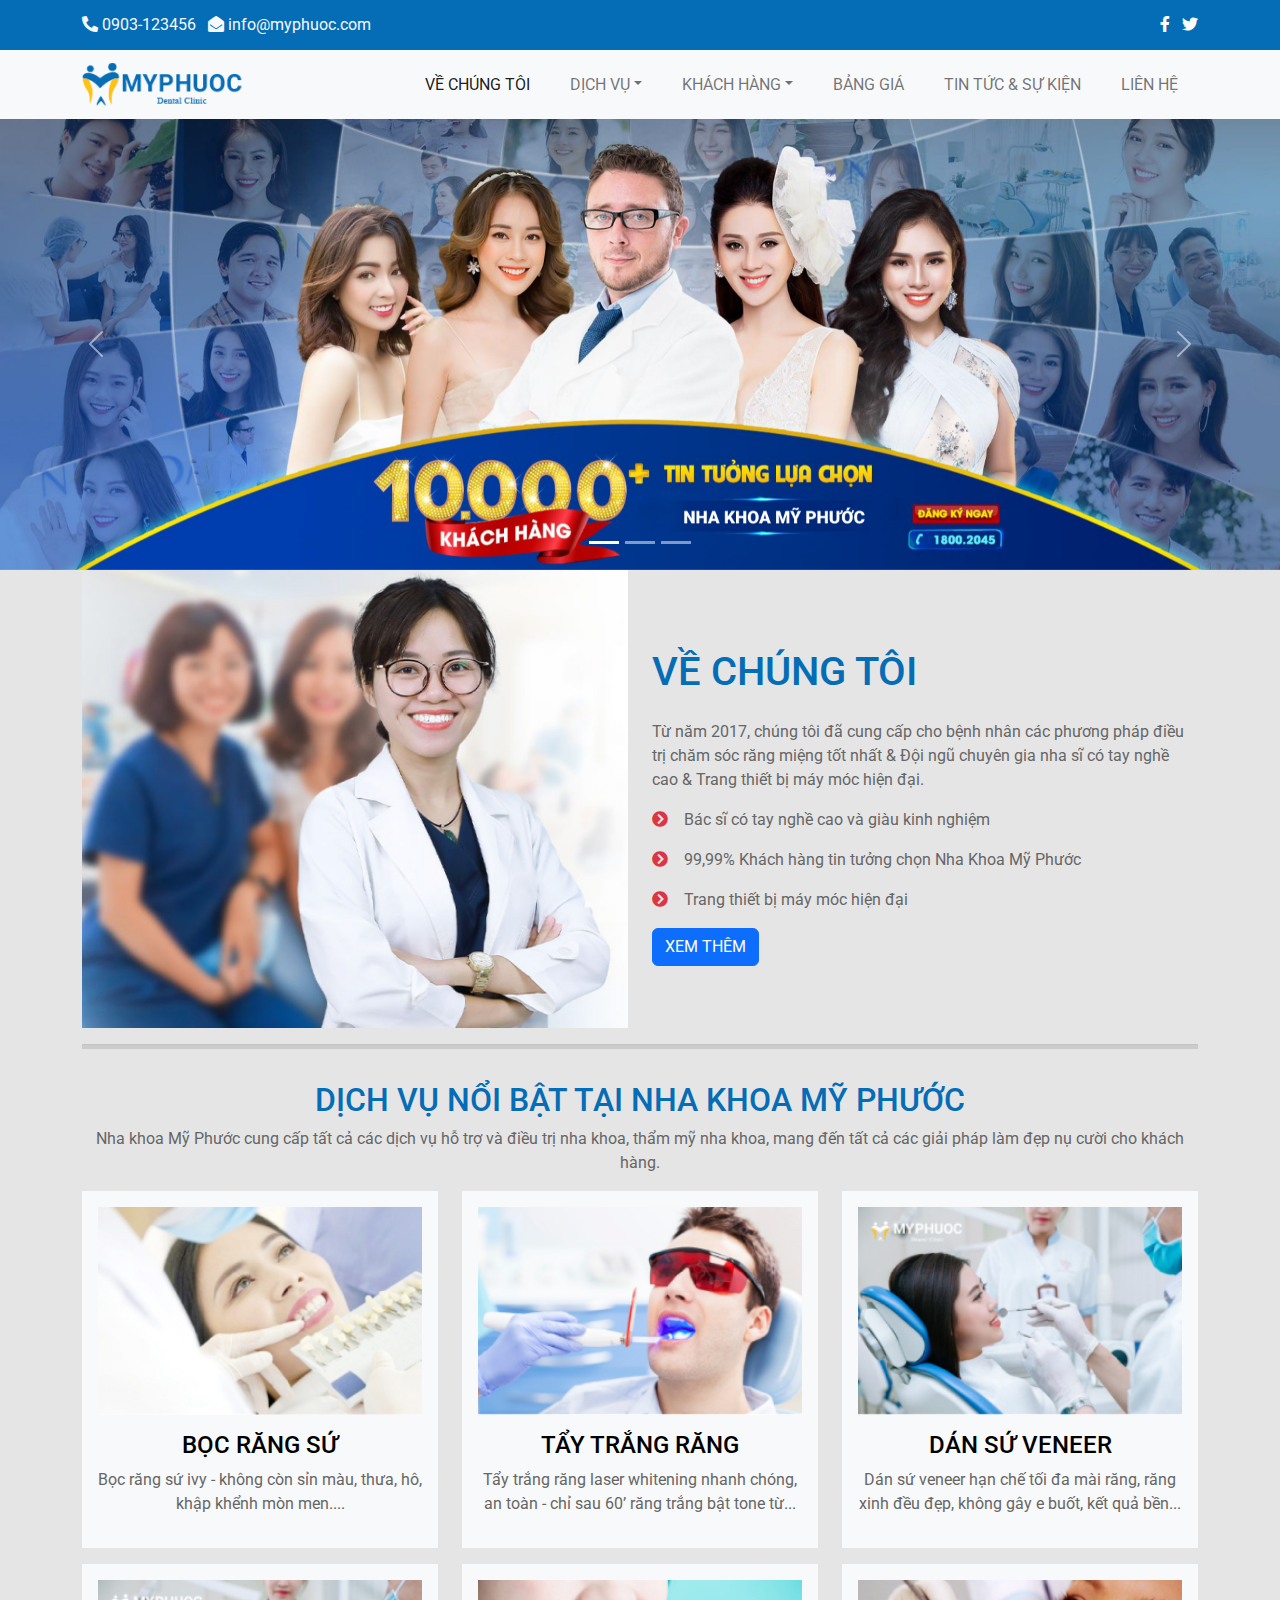
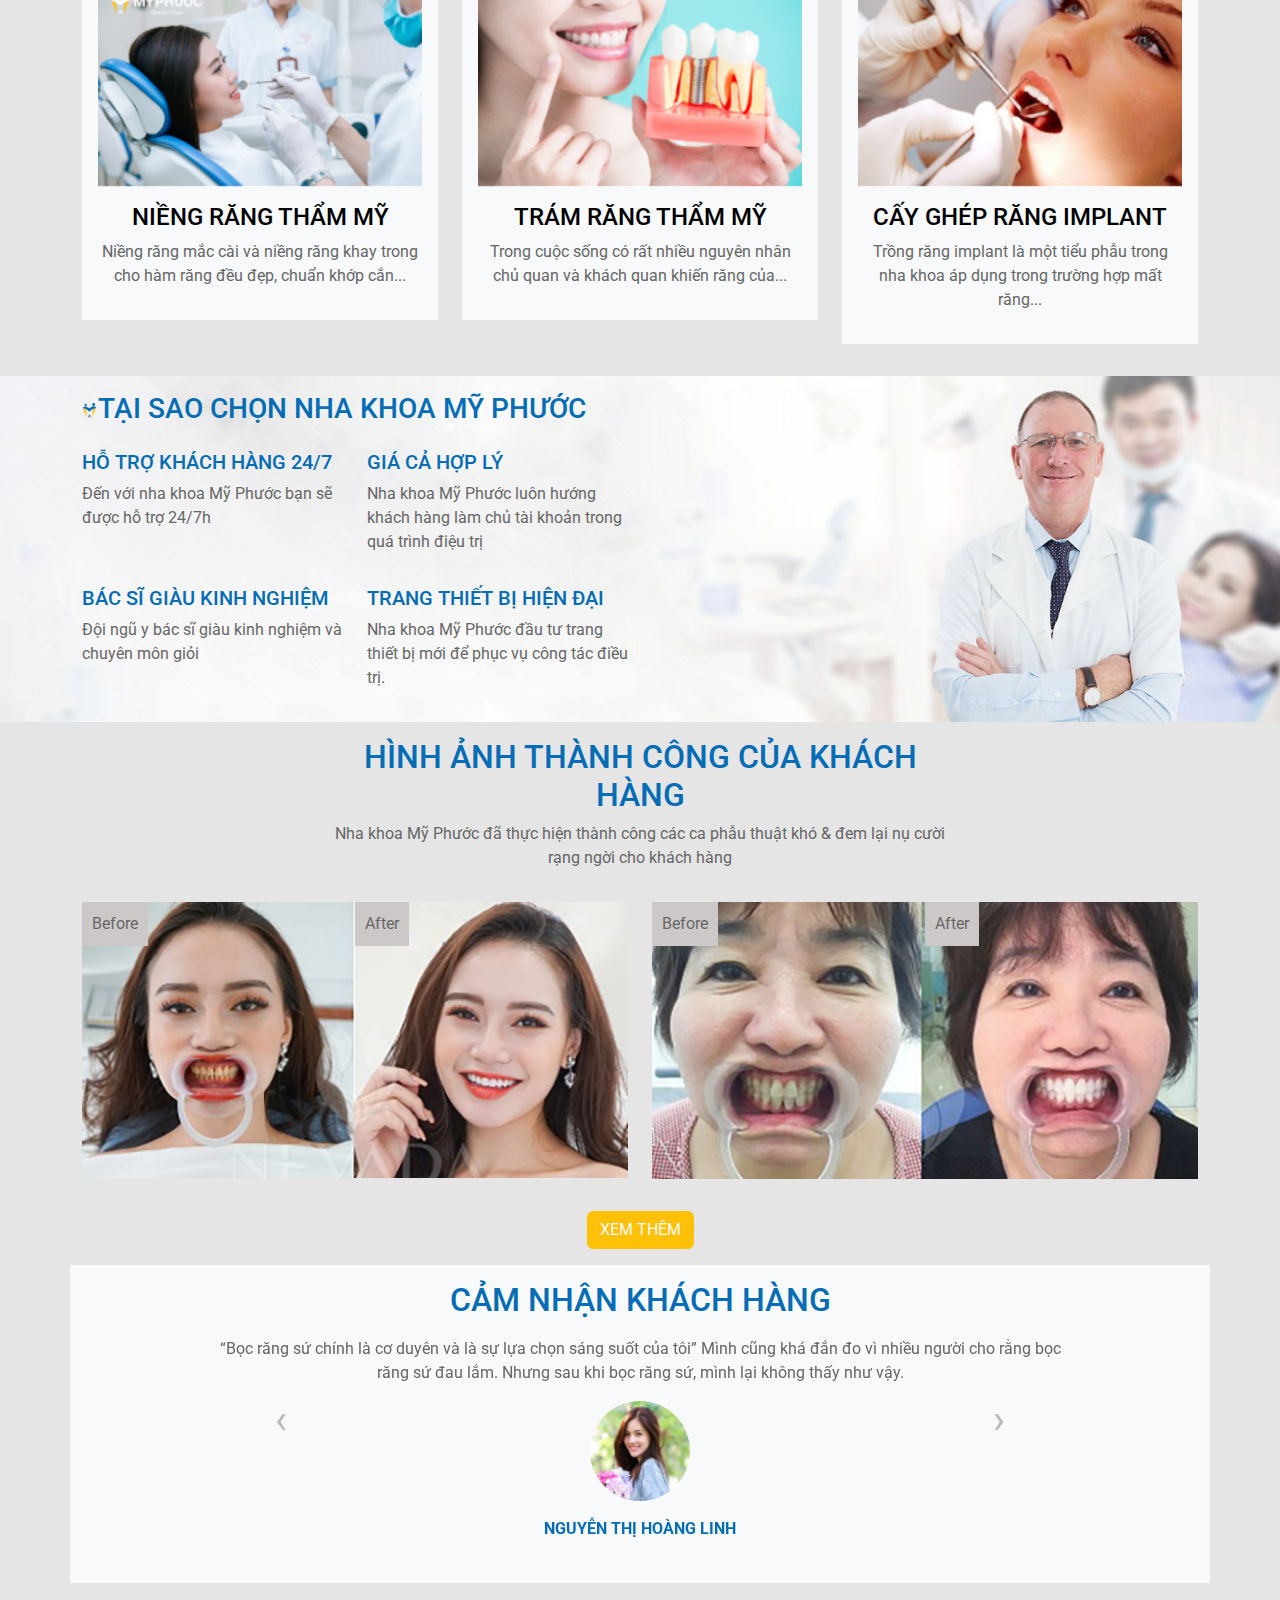
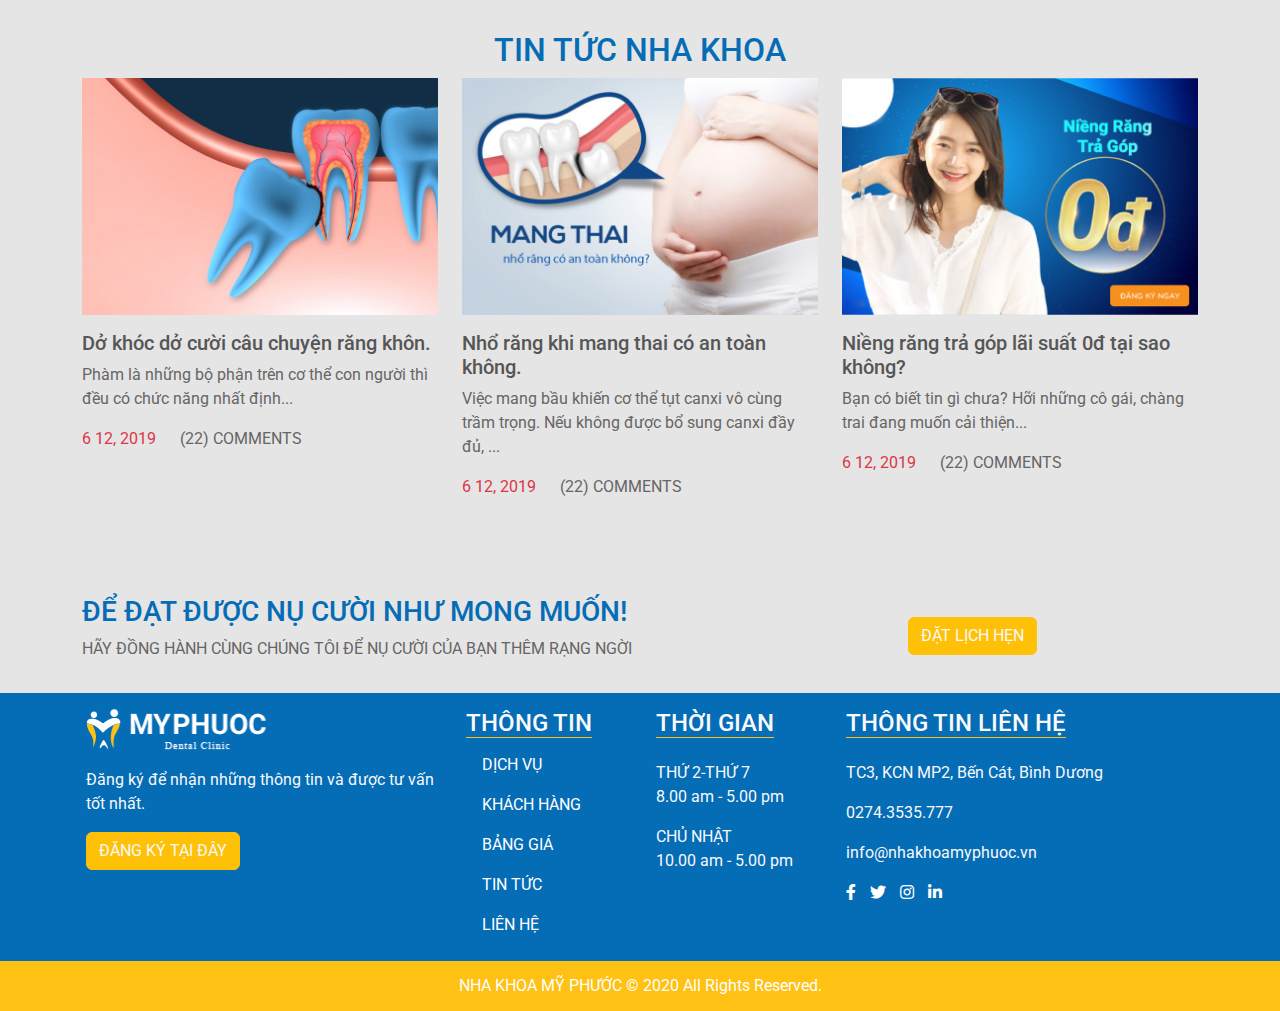
<file: index.html>
<!doctype html>
<html>
<head>
<meta charset="utf-8">
<meta name="viewport" content="width=device-width, initial-scale=1">
<title>NHA KHOA MỸ PHƯỚC</title>
<link rel="stylesheet" href="css/all.min.css">
<link rel="stylesheet" href="css/bootstrap.css">
<link rel="stylesheet" href="css/main.css">
<link rel="icon" href="images/TITLE-ICON.png" type="image/x-icon">
<link rel="stylesheet" href="css/owl.carousel.css">
<link rel="stylesheet" href="css/owl.theme.default.css">
<script src="js/bootstrap.bundle.min.js"></script>
</head>

<body>
<div class="top-bar bg-primary text-light">
  <div class="container d-flex justify-content-between">
    <div class="left"> <i class="fas fa-phone-alt"></i> 0903-123456 <i class="fas fa-envelope-open ms-2"></i> info@myphuoc.com </div>
    <div class="right"> <a href="#"><i class="fab fa-facebook-f"></i></a> <a href="#"><i class="fab fa-twitter ms-2"></i></a> </div>
  </div>
</div>
<!--xong phần top bar-->
<nav class="navbar navbar-expand-lg bg-light">
  <div class="container"> <a class="navbar-brand" href="https://ngangane.github.io/nhakhoa"><img src="images/LOGO 2 MPHUOCHC 1.png" alt=""></a>
    <button class="navbar-toggler" type="button" data-bs-toggle="collapse" data-bs-target="#navbarSupportedContent" aria-controls="navbarSupportedContent" aria-expanded="false" aria-label="Toggle navigation"> <span class="navbar-toggler-icon"></span> </button>
    <div class="collapse navbar-collapse" id="navbarSupportedContent">
      <ul class="navbar-nav ms-auto mb-2 mb-lg-0">
        <li class="nav-item"> <a class="nav-link active" aria-current="page" href="myphuocclinic.html">VỀ CHÚNG TÔI</a> </li>
        <li class="nav-item dropdown"> <a class="nav-link dropdown-toggle" href="dv.html" role="button" data-bs-toggle="dropdown" aria-expanded="false">DỊCH VỤ</a>
          <ul class="dropdown-menu">
            <li><a class="dropdown-item" href="dv2.html">BỌC RĂNG SỨ</a></li>
            <li><a class="dropdown-item" href="dv.html">RĂNG SỨ THẨM MỸ</a></li>
            <li><a class="dropdown-item" href="dv2.html">TRỔNG IMPLANT</a></li>
            <li><a class="dropdown-item" href="dv.html">NIỀNG RĂNG</a></li>
            <li><a class="dropdown-item" href="dv2.html">LẤY CAO RĂNG</a></li>
            <li><a class="dropdown-item" href="dv.html">TRÁM RĂNG THẨM MỸ</a></li>
          </ul>
        </li>
        <li class="nav-item dropdown"> <a class="nav-link dropdown-toggle" href="#" role="button" data-bs-toggle="dropdown" aria-expanded="false">KHÁCH HÀNG</a>
          <ul class="dropdown-menu">
            <li><a class="dropdown-item" href="khachhang.html">HÌNH ẢNH</a></li>
            <li><a class="dropdown-item" href="khachhang.html">CẢM NHẬN</a></li>
          </ul>
        </li>
        <li class="nav-item"> <a class="nav-link" href="#">BẢNG GIÁ</a> </li>
        <li class="nav-item"> <a class="nav-link" href="su-kien.html">TIN TỨC & SỰ KIỆN</a></li>
        <li class="nav-item"> <a class="nav-link" href="lienhe.html">LIÊN HỆ</a> </li>
      </ul>
    </div>
  </div>
</nav>
<main>
  <section id="banner">
    <div id="carouselExampleIndicators" class="carousel slide" data-bs-ride="carousel">
      <div class="carousel-indicators">
        <button type="button" data-bs-target="#carouselExampleIndicators" data-bs-slide-to="0" class="active" aria-current="true" aria-label="Slide 1"></button>
        <button type="button" data-bs-target="#carouselExampleIndicators" data-bs-slide-to="1" aria-label="Slide 2"></button>
        <button type="button" data-bs-target="#carouselExampleIndicators" data-bs-slide-to="2" aria-label="Slide 3"></button>
      </div>
      <div class="carousel-inner">
        <div class="carousel-item active"> <img src="images/slide1.jpg" class="d-block w-100" alt="..."> </div>
        <div class="carousel-item"> <img src="images/slide2.jpg" class="d-block w-100" alt="..."> </div>
        <div class="carousel-item"> <img src="images/slide3.jpg" class="d-block w-100" alt="..."> </div>
      </div>
      <button class="carousel-control-prev" type="button" data-bs-target="#carouselExampleIndicators" data-bs-slide="prev"> <span class="carousel-control-prev-icon" aria-hidden="true"></span> <span class="visually-hidden">Previous</span> </button>
      <button class="carousel-control-next" type="button" data-bs-target="#carouselExampleIndicators" data-bs-slide="next"> <span class="carousel-control-next-icon" aria-hidden="true"></span> <span class="visually-hidden">Next</span> </button>
    </div>
  </section>
  <section id="about">
    <div class="container">
      <div class="row d-flex align-items-center">
        <div class="col-lg-6"> <img src="images/about-pic 1.jpg" alt="" class="img-fluid"> </div>
        <div class="col-lg-6">
          <h1 class="text-primary py-3">VỀ CHÚNG TÔI</h1>
          <p>Từ năm 2017, chúng tôi đã cung cấp cho bệnh nhân các phương pháp điều trị chăm sóc răng miệng tốt nhất & Đội ngũ chuyên gia nha sĩ có tay nghề cao & Trang thiết bị máy móc hiện đại.</p>
          <p><i class="fas fa-chevron-circle-right text-danger me-3"></i>Bác sĩ có tay nghề cao và giàu kinh nghiệm</p>
          <p><i class="fas fa-chevron-circle-right text-danger me-3"></i>99,99% Khách hàng tin tưởng chọn Nha Khoa Mỹ Phước</p>
          <p><i class="fas fa-chevron-circle-right text-danger me-3"></i>Trang thiết bị máy móc hiện đại</p>
          <button type="button" class="btn btn-primary">XEM THÊM</button>
        </div>
      </div>
      <hr style="width: 100%; height: 5px; background-color: gray;">
    </div>
  </section>
  <section id="service">
    <div class="container py-3">
      <h2 class="text-center text-primary">DỊCH VỤ NỔI BẬT TẠI NHA KHOA MỸ PHƯỚC</h2>
      <p class="text-center">Nha khoa Mỹ Phước cung cấp tất cả các dịch vụ hỗ trợ và điều trị nha khoa, thẩm mỹ nha khoa,
        mang đến tất cả các giải pháp làm đẹp nụ cười cho khách hàng.</p>
      <div class="row">
        <div class="col-12 col-sm-6 col-md-6 col-lg-4 mb-3">
          <div class="bg-light p-3 text-center"> <img src="images/dv_img1 1.jpg" alt="" class="img-fluid">
            <h4 class="pt-3"><a href="#">BỌC RĂNG SỨ</a></h4>
            <p>Bọc răng sứ ivy - không còn sỉn màu, thưa, hô, khập khểnh mòn men....</p>
          </div>
        </div>
        <div class="col-12 col-sm-6 col-md-6 col-lg-4 mb-3">
          <div class="bg-light p-3 text-center"> <img src="images/dv_img2 1.jpg" alt="" class="img-fluid">
            <h4 class="pt-3"><a href="#">TẨY TRẮNG RĂNG</a></h4>
            <p>Tẩy trắng răng laser whitening nhanh chóng, an toàn - chỉ sau 60’ răng trắng bật tone từ...</p>
          </div>
        </div>
        <div class="col-12 col-sm-6 col-md-6 col-lg-4 mb-3">
          <div class="bg-light p-3 text-center"> <img src="images/dv_img4 1.jpg" alt="" class="img-fluid">
            <h4 class="pt-3"><a href="#">DÁN SỨ VENEER</a></h4>
            <p>Dán sứ veneer hạn chế tối đa mài răng, răng xinh đều đẹp, không gây e buốt, kết quả bền...</p>
          </div>
        </div>
        <div class="col-12 col-sm-6 col-md-6 col-lg-4 mb-3">
          <div class="bg-light p-3 text-center"> <img src="images/dv_img4 1.jpg" alt="" class="img-fluid">
            <h4 class="pt-3"><a href="#">NIỀNG RĂNG THẨM MỸ</a></h4>
            <p>Niềng răng mắc cài và niềng răng khay trong cho hàm răng đều đẹp, chuẩn khớp cắn...</p>
          </div>
        </div>
        <div class="col-12 col-sm-6 col-md-6 col-lg-4 mb-3">
          <div class="bg-light p-3 text-center"> <img src="images/dv_img5 1.jpg" alt="" class="img-fluid">
            <h4 class="pt-3"><a href="#">TRÁM RĂNG THẨM MỸ</a></h4>
            <p>Trong cuộc sống có rất nhiều nguyên nhân chủ quan và khách quan khiến răng của...</p>
          </div>
        </div>
        <div class="col-12 col-sm-6 col-md-6 col-lg-4 mb-3">
          <div class="bg-light p-3 text-center"> <img src="images/dv_img6 1.jpg" alt="" class="img-fluid">
            <h4 class="pt-3"><a href="#">CẤY GHÉP RĂNG IMPLANT</a></h4>
            <p>Trồng răng implant là một tiểu phẫu trong nha khoa áp dụng trong trường hợp mất răng...</p>
          </div>
        </div>
      </div>
    </div>
  </section>
  <section id="why">
    <div class="container">
      <div class="row py-3">
        <div class="col-lg-6">
          <h3 class="text-primary"><img src="images/icon_logo 1.png" alt="">TẠI SAO CHỌN NHA KHOA MỸ PHƯỚC</h3>
          <div class="row pt-3">
            <div class="col-6">
              <h5 class="text-primary">HỖ TRỢ KHÁCH HÀNG 24/7</h5>
              <p>Đến với nha khoa Mỹ Phước bạn sẽ được hỗ trợ 24/7h</p>
            </div>
            <div class="col-6">
              <h5 class="text-primary">GIÁ CẢ HỢP LÝ</h5>
              <p>Nha khoa Mỹ Phước luôn hướng khách hàng làm chủ tài khoản trong quá trình điệu trị</p>
            </div>
          </div>
          <div class="row pt-3">
            <div class="col-6">
              <h5 class="text-primary">BÁC SĨ GIÀU KINH NGHIỆM</h5>
              <p>Đội ngũ y bác sĩ giàu kinh nghiệm và chuyên môn giỏi</p>
            </div>
            <div class="col-6">
              <h5 class="text-primary">TRANG THIẾT BỊ HIỆN ĐẠI</h5>
              <p>Nha khoa Mỹ Phước đầu tư trang thiết bị mới để phục vụ công tác điều trị.</p>
            </div>
          </div>
        </div>
      </div>
    </div>
  </section>
  <section id="client">
    <div class="container">
      <div class="row py-3 d-flex justify-content-center">
        <div class="col-lg-7 col-md-10">
          <h2 class="text-center text-primary">HÌNH ẢNH THÀNH CÔNG CỦA KHÁCH HÀNG</h2>
          <p class="text-center">Nha khoa Mỹ Phước đã thực hiện thành công các ca phẫu thuật khó
            & đem lại nụ cười rạng ngời cho khách hàng</p>
        </div>
      </div>
      <div class="row">
        <div class="col-lg-6 mb-3">
          <div class="hinh"> <img src="images/gallery-img-1 1.jpg" alt="" class="img-fluid">
            <div class="before">Before</div>
            <div class="after">After</div>
          </div>
        </div>
        <div class="col-lg-6 mb-3">
          <div class="hinh"> <img src="images/gallery-img-2 1.jpg" alt="" class="img-fluid">
            <div class="before">Before</div>
            <div class="after">After</div>
          </div>
        </div>
      </div>
      <p class="text-center pt-3">
        <button type="button" class="btn btn-warning text-light">XEM THÊM</button>
      </p>
    </div>
  </section>
  <section id="cam-nhan">
    <div class="container bg-light">
      <div class="row py-3 d-flex justify-content-center">
        <div class="col-lg-10">
          <h2 class="text-center text-primary">CẢM NHẬN KHÁCH HÀNG</h2>
          <div class="owl-carousel owl-theme" id="cn">
            <div class="item">
              <div class="noidung">
                <p>“Bọc răng sứ chính là cơ duyên và là sự lựa chọn sáng suốt của tôi” Mình cũng khá đắn đo vì nhiều người cho rằng bọc răng sứ đau lắm. Nhưng sau khi bọc răng sứ, mình lại không thấy như vậy.</p>
                <img src="images/kh1.jpg" alt="" class="rounded-circle">
                <p class="text-primary pt-3"><b>NGUYỄN THỊ HOÀNG LINH</b></p>
              </div>
            </div>
            <div class="item">
              <div class="noidung">
                <p>“Bọc răng sứ chính là cơ duyên và là sự lựa chọn sáng suốt của tôi” Mình cũng khá đắn đo vì nhiều người cho rằng bọc răng sứ đau lắm. Nhưng sau khi bọc răng sứ, mình lại không thấy như vậy.</p>
                <img src="images/kh2.png" alt="" class="rounded-circle">
                <p class="text-primary pt-3"><b>PHẠM LÝ HỒNG HOA</b></p>
              </div>
            </div>
            <div class="item">
              <div class="noidung">
                <p>“Bọc răng sứ chính là cơ duyên và là sự lựa chọn sáng suốt của tôi” Mình cũng khá đắn đo vì nhiều người cho rằng bọc răng sứ đau lắm. Nhưng sau khi bọc răng sứ, mình lại không thấy như vậy.</p>
                <img src="images/kh3.jpg" alt="" class="rounded-circle">
                <p class="text-primary pt-3"><b>ĐINH ANH ĐỨC</b></p>
              </div>
            </div>
          </div>
        </div>
      </div>
    </div>
  </section>
  <section id="tintuc">
    <div class="container py-5">
      <h2 class="text-center text-primary">TIN TỨC NHA KHOA</h2>
      <div class="row">
        <div class="col-lg-4 mb-3"> <img src="images/post-img-small-1 1.jpg" alt="" class="img-fluid">
          <h5 class="pt-3"><a href="#">Dở khóc dở cười câu chuyện răng khôn.</a></h5>
          <p>Phàm là những bộ phận trên cơ thể con người thì đều có chức năng nhất định...</p>
          <p><span class="text-danger me-4">6 12, 2019</span><span>(22) COMMENTS</span></p>
        </div>
        <div class="col-lg-4 mb-3"> <img src="images/post-img-small-2 1.jpg" alt="" class="img-fluid">
          <h5 class="pt-3"><a href="#">Nhổ răng khi mang thai có an toàn không.</a></h5>
          <p>Việc mang bầu khiến cơ thể tụt canxi vô cùng trầm trọng. Nếu không được bổ sung canxi đầy đủ, ...</p>
          <p><span class="text-danger me-4">6 12, 2019</span><span>(22) COMMENTS</span></p>
        </div>
        <div class="col-lg-4 mb-3"> <img src="images/post-img-small-3 1.jpg" alt="" class="img-fluid">
          <h5 class="pt-3"><a href="#">Niềng răng trả góp lãi suất 0đ tại sao không?</a></h5>
          <p>Bạn có biết tin gì chưa? Hỡi những cô gái, chàng trai đang muốn cải thiện...</p>
          <p><span class="text-danger me-4">6 12, 2019</span><span>(22) COMMENTS</span></p>
        </div>
      </div>
    </div>
  </section>
  <section id="dat-lich">
    <div class="container py-3">
      <div class="row d-flex align-items-center">
        <div class="col-lg-7">
          <h3 class="text-primary">ĐỂ ĐẠT ĐƯỢC NỤ CƯỜI NHƯ MONG MUỐN!</h3>
          <p>HÃY ĐỒNG HÀNH CÙNG CHÚNG TÔI ĐỂ NỤ CƯỜI CỦA BẠN THÊM RẠNG NGỜI</p>
        </div>
        <div class="col-lg-5 d-flex justify-content-center">
          <button type="button" class="btn btn-warning text-light">ĐẶT LỊCH HẸN</button>
        </div>
      </div>
    </div>
  </section>
</main>
<footer class="bg-primary text-light">
  <div class="container">
    <div class="row">
      <div class="col-12 col-sm-6 col-md-6 col-lg-4 p-3"> <a href="#"><img src="images/logo_footer.png" alt=""></a>
        <p class="pt-3">Đăng ký để nhận những thông tin và được tư vấn tốt nhất.</p>
        <button type="button" class="btn btn-warning text-light">ĐĂNG KÝ TẠI ĐÂY</button>
      </div>
      <div class="col-12 col-sm-6 col-md-6 col-lg-2 p-3">
        <h4> <span class="border-bottom border-warning"> THÔNG TIN</span></h4>
        <ul class="nav flex-column">
          <li class="nav-item"><a href="#" class="nav-link">DỊCH VỤ</a></li>
          <li class="nav-item"><a href="#" class="nav-link"> KHÁCH HÀNG </a></li>
          <li class="nav-item"><a href="#" class="nav-link">BẢNG GIÁ</a></li>
          <li class="nav-item"><a href="#" class="nav-link">TIN TỨC</a></li>
          <li class="nav-item"><a href="#" class="nav-link">LIÊN HỆ</a></li>
        </ul>
      </div>
      <div class="col-12 col-sm-6 col-md-6 col-lg-2 p-3">
        <h4> <span class="border-bottom border-warning"> THỜI GIAN</span></h4>
        <p class="pt-3"> THỨ 2-THỨ 7 <br>
          8.00 am - 5.00 pm</p>
        <p>CHỦ NHẬT <br>
          10.00 am - 5.00 pm</p>
      </div>
      <div class="col-12 col-sm-6 col-md-6 col-lg-4 p-3">
        <h4> <span class="border-bottom border-warning"> THÔNG TIN LIÊN HỆ</span></h4>
        <p class="pt-3">TC3, KCN MP2, Bến Cát, Bình Dương</p>
        <p>0274.3535.777</p>
        <p>info@nhakhoamyphuoc.vn</p>
        <p class="icon"> <a href="#"><i class="fab fa-facebook-f"></i></a> <a href="#"><i class="fab fa-twitter"></i></a> <a href="#"><i class="fab fa-instagram"></i></a> <a href="#"><i class="fab fa-linkedin-in"></i></a> </p>
      </div>
    </div>
  </div>
  <div class="bottom-bar">
    <p>NHA KHOA MỸ PHƯỚC © 2020 All Rights Reserved.</p>
  </div>
</footer>
<script src="js/jquery-3.6.0.min.js"></script> 
<script src="js/owl.carousel.js"></script> 
<script src="js/control.js"></script>
</body>
</html>
</file>
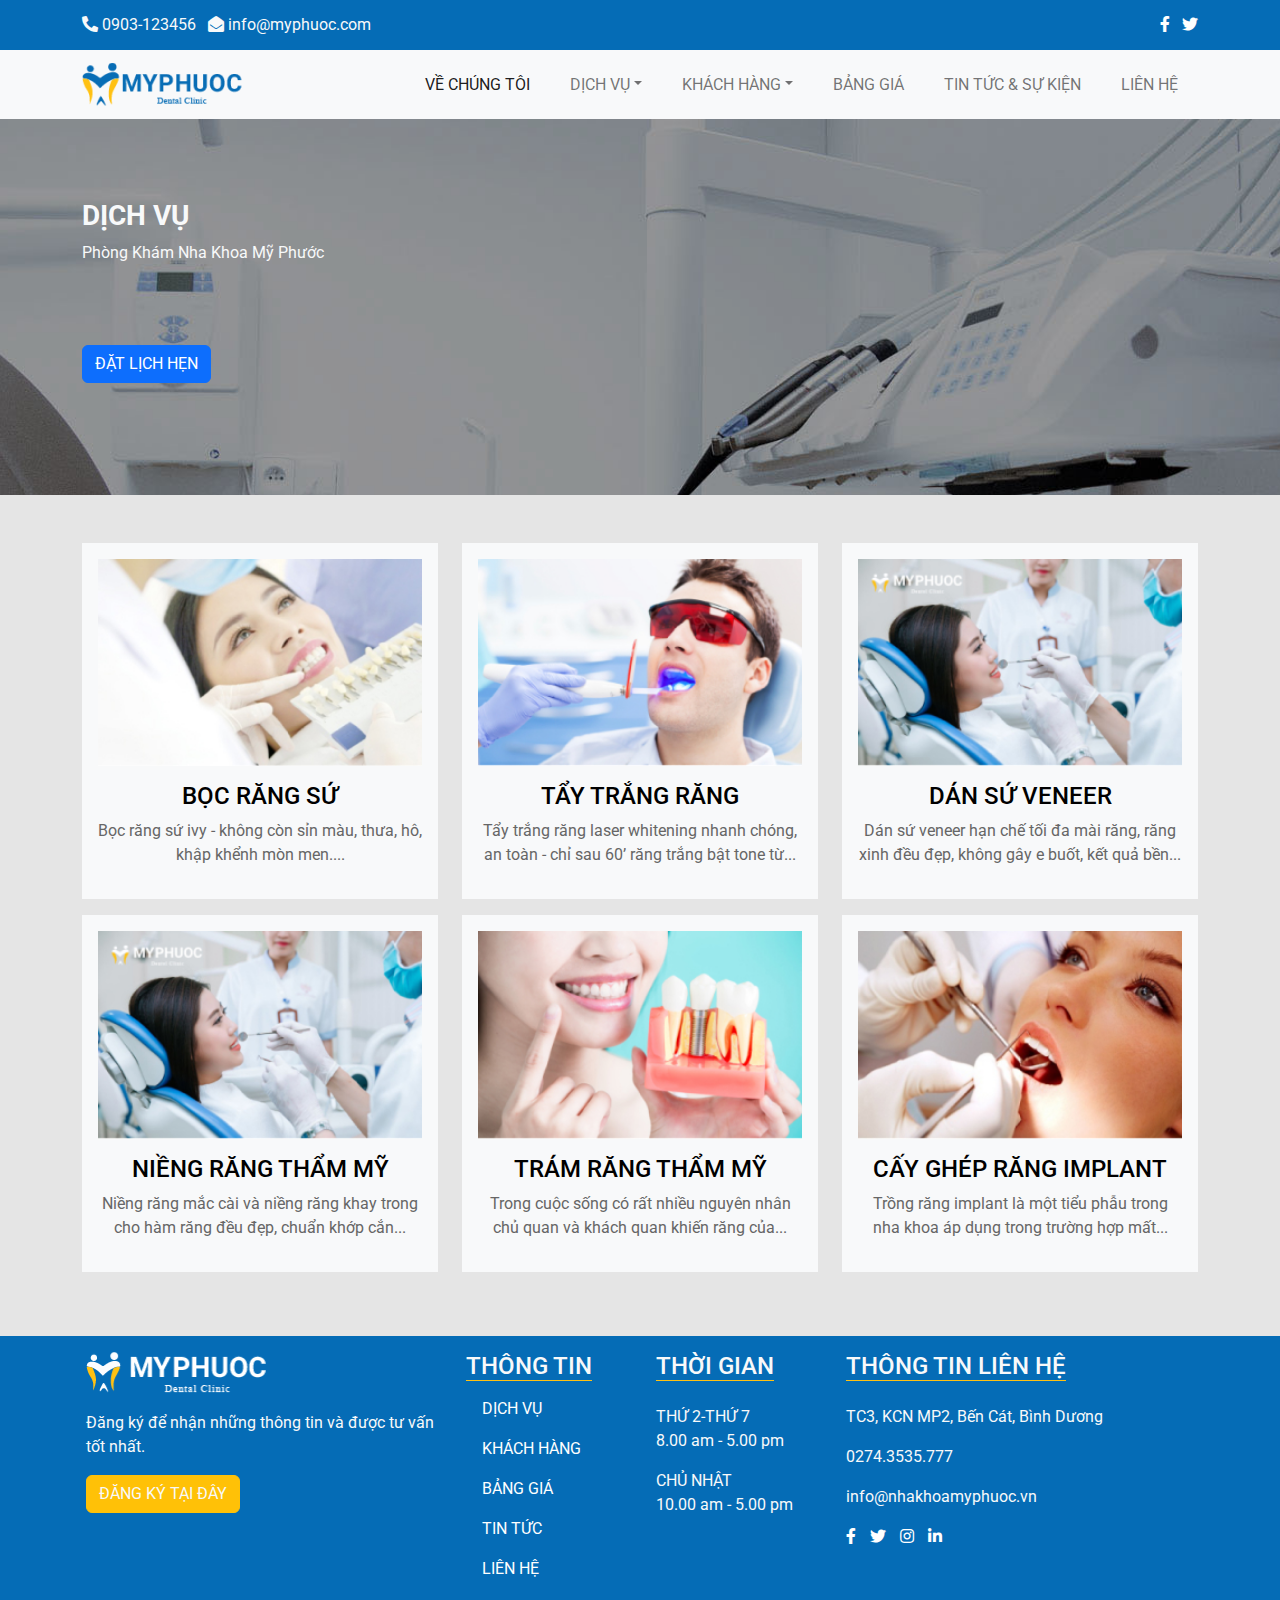
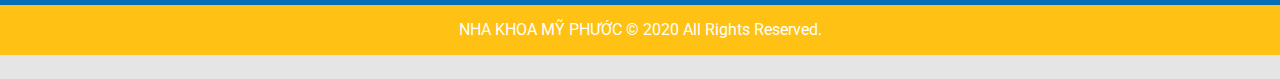
<file: dv.html>
<!doctype html>
<html>
<head>
<meta charset="utf-8">
<meta name="viewport" content="width=device-width, initial-scale=1">
<title>NHA KHOA MỸ PHƯỚC</title>
<link rel="stylesheet" href="css/all.min.css">
<link rel="stylesheet" href="css/bootstrap.css" >
<link rel="stylesheet" href="css/main.css">
	<link rel="icon" href="images/TITLE-ICON.png" type="image/x-icon">
	<link rel="stylesheet" href="css/owl.carousel.css">
	<link rel="stylesheet" href="css/owl.theme.default.css">
<script src="js/bootstrap.bundle.min.js"></script>
</head>

<body>
<div class="top-bar bg-primary text-light">
  <div class="container d-flex justify-content-between">
    <div class="left"> <i class="fas fa-phone-alt"></i> 0903-123456 <i class="fas fa-envelope-open ms-2"></i> info@myphuoc.com </div>
    <div class="right"> <a href="#"><i class="fab fa-facebook-f"></i></a> <a href="#"><i class="fab fa-twitter ms-2"></i></a> </div>
  </div>
</div>
<!--xong phần top bar-->
<nav class="navbar navbar-expand-lg bg-light">
  <div class="container"> <a class="navbar-brand" href="https://ngangane.github.io/nhakhoa"><img src="images/LOGO 2 MPHUOCHC 1.png" alt=""></a>
    <button class="navbar-toggler" type="button" data-bs-toggle="collapse" data-bs-target="#navbarSupportedContent" aria-controls="navbarSupportedContent" aria-expanded="false" aria-label="Toggle navigation"> <span class="navbar-toggler-icon"></span> </button>
    <div class="collapse navbar-collapse" id="navbarSupportedContent">
      <ul class="navbar-nav ms-auto mb-2 mb-lg-0">
        <li class="nav-item"> <a class="nav-link active" aria-current="page" href="myphuocclinic.html">VỀ CHÚNG TÔI</a> </li>
        <li class="nav-item dropdown"> <a class="nav-link dropdown-toggle" href="dv.html" role="button" data-bs-toggle="dropdown" aria-expanded="false">DỊCH VỤ</a>
          <ul class="dropdown-menu">
            <li><a class="dropdown-item" href="dv2.html">BỌC RĂNG SỨ</a></li>
            <li><a class="dropdown-item" href="dv.html">RĂNG SỨ THẨM MỸ</a></li>
            <li><a class="dropdown-item" href="dv2.html">TRỔNG IMPLANT</a></li>
            <li><a class="dropdown-item" href="dv.html">NIỀNG RĂNG</a></li>
            <li><a class="dropdown-item" href="dv2.html">LẤY CAO RĂNG</a></li>
            <li><a class="dropdown-item" href="dv.html">TRÁM RĂNG THẨM MỸ</a></li>
          </ul>
        </li>
        <li class="nav-item dropdown"> <a class="nav-link dropdown-toggle" href="#" role="button" data-bs-toggle="dropdown" aria-expanded="false">KHÁCH HÀNG</a>
          <ul class="dropdown-menu">
            <li><a class="dropdown-item" href="khachhang.html">HÌNH ẢNH</a></li>
            <li><a class="dropdown-item" href="khachhang.html">CẢM NHẬN</a></li>
          </ul>
        </li>
        <li class="nav-item"> <a class="nav-link" href="#">BẢNG GIÁ</a> </li>
        <li class="nav-item"> <a class="nav-link" href="tin-tuc.html">TIN TỨC & SỰ KIỆN</a> </li>
        <li class="nav-item"> <a class="nav-link" href="lienhe.html">LIÊN HỆ</a> </li>
      </ul>
    </div>
  </div>
</nav>
<main>
<section id="dichvu">
	<div class="container">
		<div class="row py-3">
			<div class="col-lg-6 py-5">
				<div class="row pt-3">
					<div class="col-6">
						<h3 class="text-light"><b>DỊCH VỤ</b></h3>
						<p class="text-light">Phòng Khám Nha Khoa Mỹ Phước</p>
					</div>
				</div>
				<div class="row pt-3">
					<div class="col-6 py-5">
					<button type="button" class="btn btn-primary">ĐẶT LỊCH HẸN</button>
					</div>
				</div>
			</div>
		</div>
	</div>
</section>
<section id="service">
		<div class="container py-5">
			<div class="row">
				<div class="col-12 col-sm-6 col-md-6 col-lg-4 mb-3">
					<div class="bg-light p-3 text-center">
						<img src="images/dv_img1 1.jpg" alt="" class="img-fluid">
						<h4 class="pt-3"><a href="#">BỌC RĂNG SỨ</a></h4>
						<p>Bọc răng sứ ivy - không còn sỉn màu, thưa, hô, khập khểnh mòn men....</p>
					</div>
				</div>
				<div class="col-12 col-sm-6 col-md-6 col-lg-4 mb-3">
					<div class="bg-light p-3 text-center">
						<img src="images/dv_img2 1.jpg" alt="" class="img-fluid">
						<h4 class="pt-3"><a href="#">TẨY TRẮNG RĂNG</a></h4>
						<p>Tẩy trắng răng laser whitening nhanh chóng, an toàn - chỉ sau 60’ răng trắng bật tone từ...</p>
					</div>
				</div>
				<div class="col-12 col-sm-6 col-md-6 col-lg-4 mb-3">
					<div class="bg-light p-3 text-center">
						<img src="images/dv_img4 1.jpg" alt="" class="img-fluid">
						<h4 class="pt-3"><a href="#">DÁN SỨ VENEER</a></h4>
						<p>Dán sứ veneer hạn chế tối đa mài răng, răng xinh đều đẹp, không gây e buốt, kết quả bền...</p>
					</div>
				</div>
				<div class="col-12 col-sm-6 col-md-6 col-lg-4 mb-3">
					<div class="bg-light p-3 text-center">
						<img src="images/dv_img4 1.jpg" alt="" class="img-fluid">
						<h4 class="pt-3"><a href="#">NIỀNG RĂNG THẨM MỸ</a></h4>
						<p>Niềng răng mắc cài và niềng răng khay trong cho hàm răng đều đẹp, chuẩn khớp cắn...</p>
					</div>
				</div>
				<div class="col-12 col-sm-6 col-md-6 col-lg-4 mb-3">
					<div class="bg-light p-3 text-center">
						<img src="images/dv_img5 1.jpg" alt="" class="img-fluid">
						<h4 class="pt-3"><a href="#">TRÁM RĂNG THẨM MỸ</a></h4>
						<p>Trong cuộc sống có rất nhiều nguyên nhân chủ quan và khách quan khiến răng của...</p>
					</div>
				</div>
				<div class="col-12 col-sm-6 col-md-6 col-lg-4 mb-3">
					<div class="bg-light p-3 text-center">
						<img src="images/dv_img6 1.jpg" alt="" class="img-fluid">
						<h4 class="pt-3"><a href="#">CẤY GHÉP RĂNG IMPLANT</a></h4>
						<p>Trồng răng implant là một tiểu phẫu trong nha khoa áp dụng trong trường hợp mất...</p>
					</div>
				</div>
			</div>
		</div>
</section>
	
	
	
</main>
<footer class="bg-primary text-light">
  <div class="container">
    <div class="row">
      <div class="col-12 col-sm-6 col-md-6 col-lg-4 p-3"> <a href="#"><img src="images/logo_footer.png" alt=""></a>
        <p class="pt-3">Đăng ký để nhận những thông tin và được tư vấn tốt nhất.</p>
        <button type="button" class="btn btn-warning text-light">ĐĂNG KÝ TẠI ĐÂY</button>
      </div>
      <div class="col-12 col-sm-6 col-md-6 col-lg-2 p-3">
        <h4> <span class="border-bottom border-warning"> THÔNG TIN</span></h4>
        <ul class="nav flex-column">
          <li class="nav-item"><a href="#" class="nav-link">DỊCH VỤ</a></li>
          <li class="nav-item"><a href="#" class="nav-link"> KHÁCH HÀNG </a></li>
          <li class="nav-item"><a href="#" class="nav-link">BẢNG GIÁ</a></li>
          <li class="nav-item"><a href="#" class="nav-link">TIN TỨC</a></li>
          <li class="nav-item"><a href="#" class="nav-link">LIÊN HỆ</a></li>
        </ul>
      </div>
		    <div class="col-12 col-sm-6 col-md-6 col-lg-2 p-3">
				 <h4> <span class="border-bottom border-warning"> THỜI GIAN</span></h4>
				<p class="pt-3">				THỨ 2-THỨ 7 <br>
8.00 am - 5.00 pm</p>
				<p>CHỦ NHẬT <br>
10.00 am - 5.00 pm</p>
		</div>
		<div class="col-12 col-sm-6 col-md-6 col-lg-4 p-3">
			 <h4> <span class="border-bottom border-warning"> THÔNG TIN LIÊN HỆ</span></h4>
			<p class="pt-3">TC3, KCN MP2, Bến Cát, Bình Dương</p>
			<p>0274.3535.777</p>
			<p>info@nhakhoamyphuoc.vn</p>
			<p class="icon">
				<a href="#"><i class="fab fa-facebook-f"></i></a>
				<a href="#"><i class="fab fa-twitter"></i></a>
				<a href="#"><i class="fab fa-instagram"></i></a>
				<a href="#"><i class="fab fa-linkedin-in"></i></a>
			</p>
		</div>
    </div>
  </div>
	<div class="bottom-bar">
	<p>NHA KHOA MỸ PHƯỚC © 2020 All Rights Reserved.</p>
	</div>
</footer><br><script src="js/jquery-3.6.0.min.js"></script>
	<script src="js/owl.carousel.js"></script>
	<script src="js/control.js"></script>
</body>
</html>
</file>
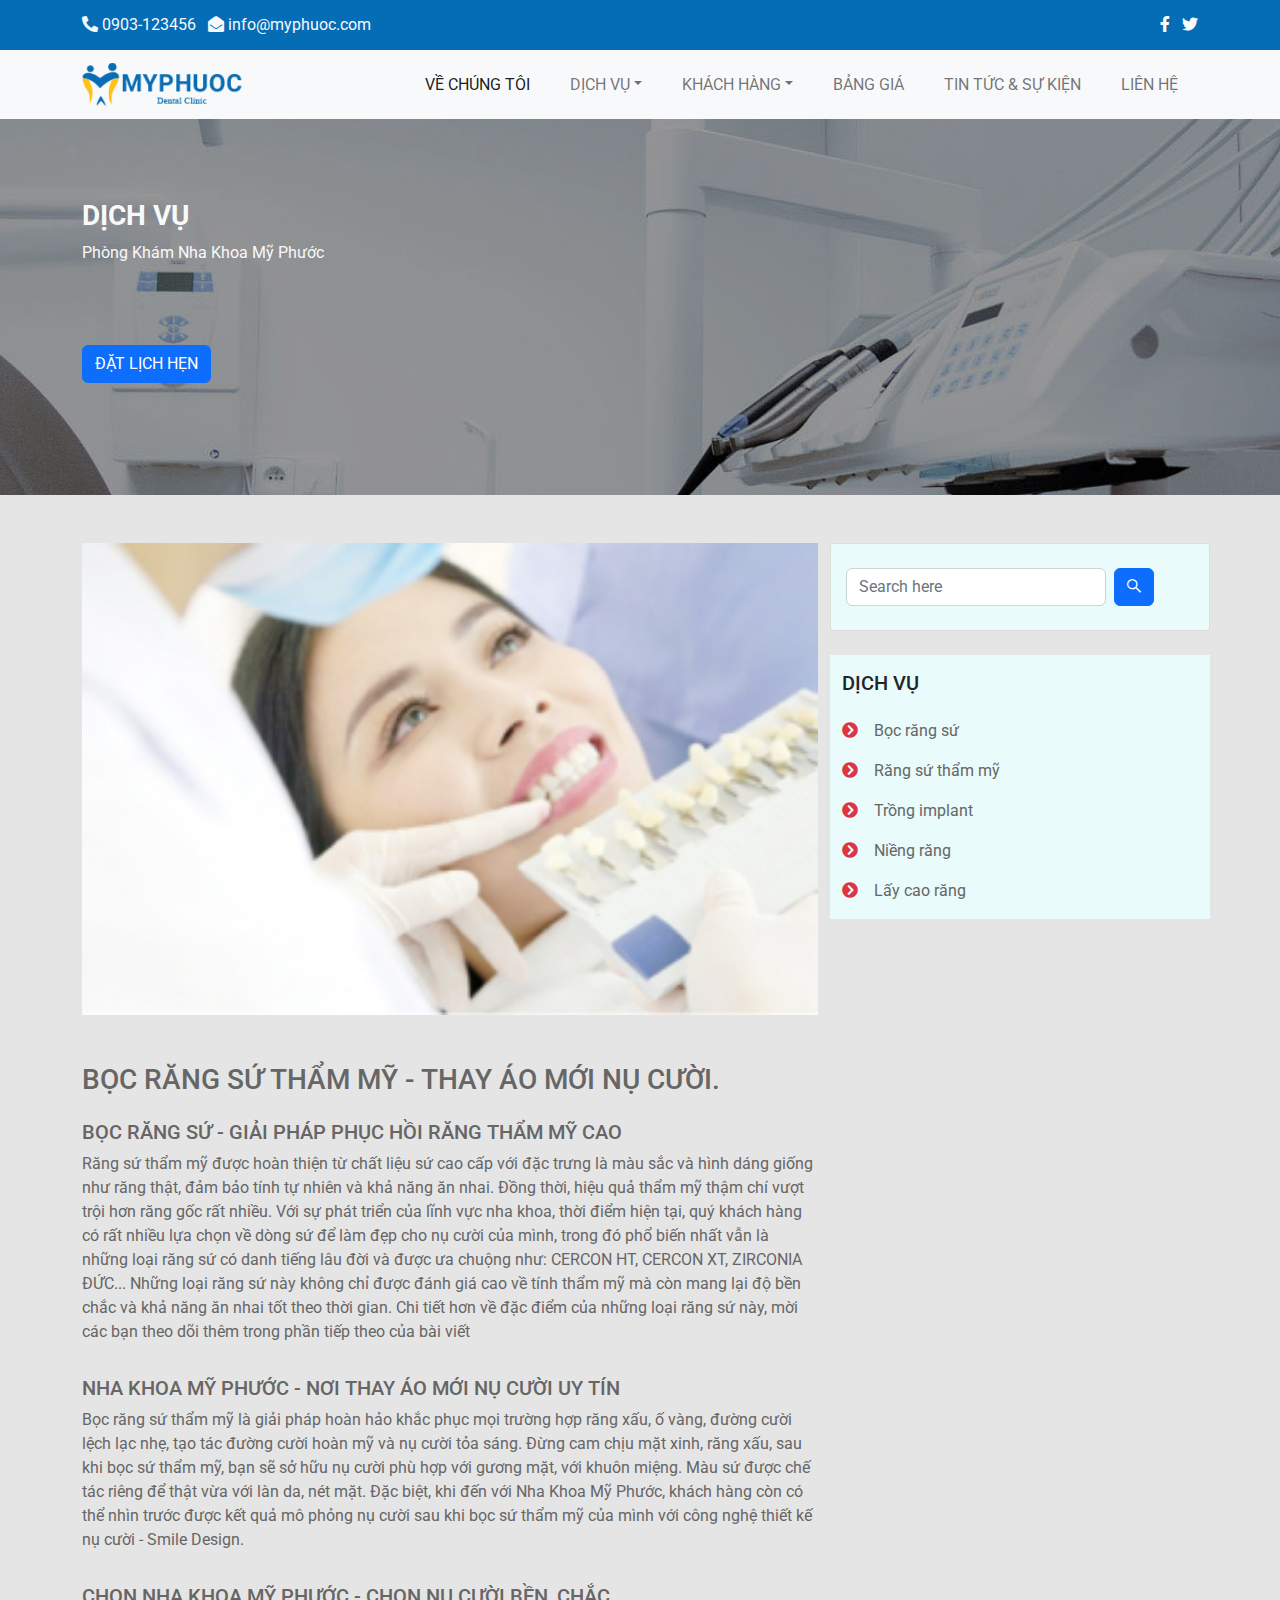
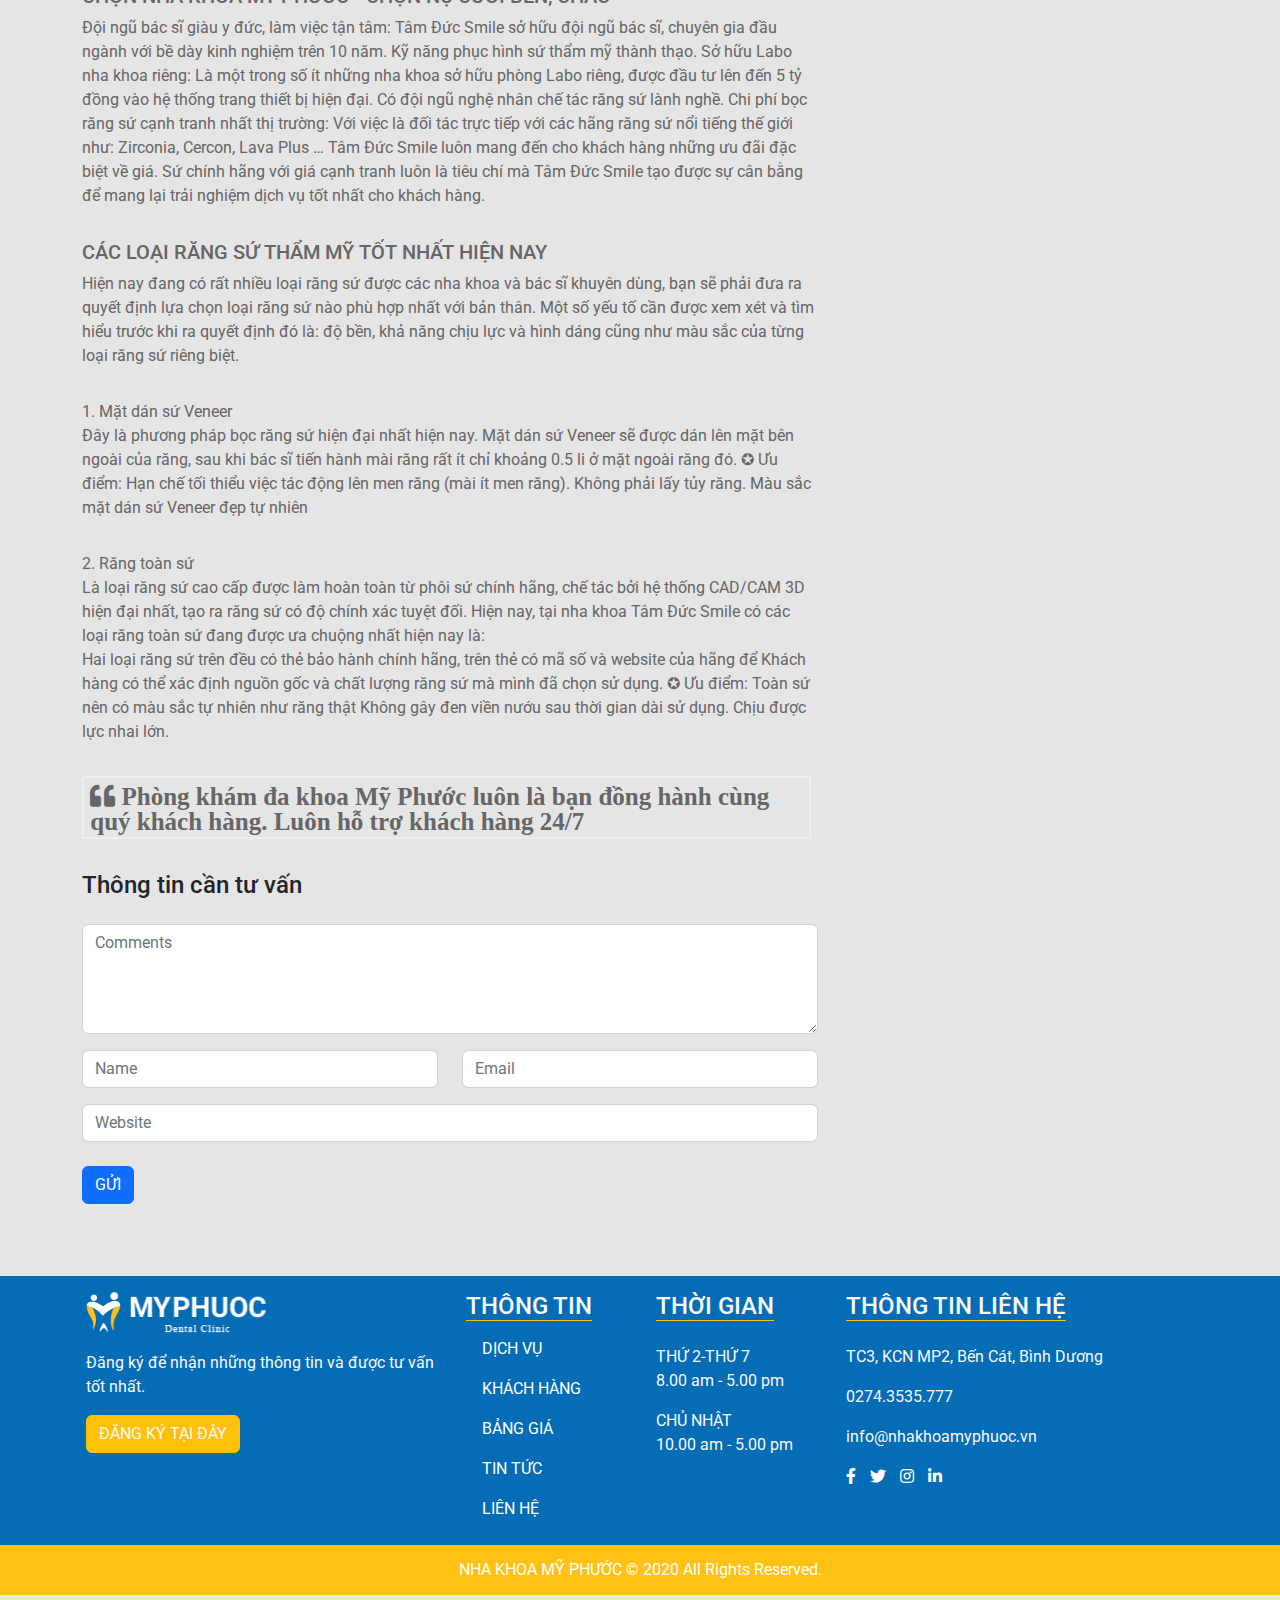
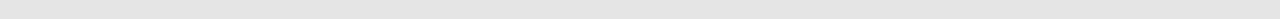
<file: dv2.html>
<!doctype html>
<html>
<head>
<meta charset="utf-8">
<meta name="viewport" content="width=device-width, initial-scale=1">
<title>NHA KHOA MỸ PHƯỚC</title>
<link rel="stylesheet" href="css/all.min.css">
<link rel="stylesheet" href="css/bootstrap.css" >
<link rel="stylesheet" href="css/main.css">
<link rel="icon" href="images/TITLE-ICON.png" type="image/x-icon">
<link rel="stylesheet" href="css/owl.carousel.css">
<link rel="stylesheet" href="css/owl.theme.default.css">
<script src="js/bootstrap.bundle.min.js"></script>
</head>

<body>
<div class="top-bar bg-primary text-light">
  <div class="container d-flex justify-content-between">
    <div class="left"> <i class="fas fa-phone-alt"></i> 0903-123456 <i class="fas fa-envelope-open ms-2"></i> info@myphuoc.com </div>
    <div class="right"> <a href="#"><i class="fab fa-facebook-f"></i></a> <a href="#"><i class="fab fa-twitter ms-2"></i></a> </div>
  </div>
</div>
<!--xong phần top bar-->
<nav class="navbar navbar-expand-lg bg-light">
  <div class="container"> <a class="navbar-brand" href="https://ngangane.github.io/nhakhoa"><img src="images/LOGO 2 MPHUOCHC 1.png" alt=""></a>
    <button class="navbar-toggler" type="button" data-bs-toggle="collapse" data-bs-target="#navbarSupportedContent" aria-controls="navbarSupportedContent" aria-expanded="false" aria-label="Toggle navigation"> <span class="navbar-toggler-icon"></span> </button>
    <div class="collapse navbar-collapse" id="navbarSupportedContent">
      <ul class="navbar-nav ms-auto mb-2 mb-lg-0">
        <li class="nav-item"> <a class="nav-link active" aria-current="page" href="myphuocclinic.html">VỀ CHÚNG TÔI</a> </li>
        <li class="nav-item dropdown"> <a class="nav-link dropdown-toggle" href="dv.html" role="button" data-bs-toggle="dropdown" aria-expanded="false">DỊCH VỤ</a>
          <ul class="dropdown-menu">
            <li><a class="dropdown-item" href="dv2.html">BỌC RĂNG SỨ</a></li>
            <li><a class="dropdown-item" href="dv.html">RĂNG SỨ THẨM MỸ</a></li>
            <li><a class="dropdown-item" href="dv2.html">TRỔNG IMPLANT</a></li>
            <li><a class="dropdown-item" href="dv.html">NIỀNG RĂNG</a></li>
            <li><a class="dropdown-item" href="dv2.html">LẤY CAO RĂNG</a></li>
            <li><a class="dropdown-item" href="dv.html">TRÁM RĂNG THẨM MỸ</a></li>
          </ul>
        </li>
        <li class="nav-item dropdown"> <a class="nav-link dropdown-toggle" href="#" role="button" data-bs-toggle="dropdown" aria-expanded="false">KHÁCH HÀNG</a>
          <ul class="dropdown-menu">
            <li><a class="dropdown-item" href="khachhang.html">HÌNH ẢNH</a></li>
            <li><a class="dropdown-item" href="khachhang.html">CẢM NHẬN</a></li>
          </ul>
        </li>
        <li class="nav-item"> <a class="nav-link" href="#">BẢNG GIÁ</a> </li>
        <li class="nav-item"> <a class="nav-link" href="tin-tuc.html">TIN TỨC & SỰ KIỆN</a> </li>
        <li class="nav-item"> <a class="nav-link" href="lienhe.html">LIÊN HỆ</a> </li>
      </ul>
    </div>
  </div>
</nav>
<main>
  <section id="lienhe">
    <div class="container">
      <div class="row py-3">
        <div class="col-lg-6 py-5">
          <div class="row pt-3">
            <div class="col-6">
              <h3 class="text-light"><b>DỊCH VỤ</b></h3>
              <p class="text-light">Phòng Khám Nha Khoa Mỹ Phước</p>
            </div>
          </div>
          <div class="row pt-3">
            <div class="col-6 py-5">
              <button type="button" class="btn btn-primary">ĐẶT LỊCH HẸN</button>
            </div>
          </div>
        </div>
      </div>
    </div>
  </section>
  <section id="dichvu2">
    <div class="container">
      <div class="row py-5">
        <div class="col-lg-8"> <img src="images/dv_img1 1.jpg" alt="" class="img-fluid">
          <h3 class="text-gray pt-5">BỌC RĂNG SỨ THẨM MỸ - THAY ÁO MỚI NỤ CƯỜI.</h3>
          <div class="row pt-3">
            <h5 class="text-gray">BỌC RĂNG SỨ - GIẢI PHÁP PHỤC HỒI RĂNG THẨM MỸ CAO</h5>
            <p>Răng sứ thẩm mỹ được hoàn thiện từ chất liệu sứ cao cấp với đặc trưng là màu sắc và hình dáng giống như răng thật, đảm bảo tính tự nhiên và khả năng ăn nhai. Đồng thời, hiệu quả thẩm mỹ thậm chí vượt trội hơn răng gốc rất nhiều. Với sự phát triển của lĩnh vực nha khoa, thời điểm hiện tại, quý khách hàng có rất nhiều lựa chọn về dòng sứ để làm đẹp cho nụ cười của mình, trong đó phổ biến nhất vẫn là những loại răng sứ có danh tiếng lâu đời và được ưa chuộng như: CERCON HT, CERCON XT, ZIRCONIA ĐỨC... Những loại răng sứ này không chỉ được đánh giá cao về tính thẩm mỹ mà còn mang lại độ bền chắc và khả năng ăn nhai tốt theo thời gian. Chi tiết hơn về đặc điểm của những loại răng sứ này, mời các bạn theo dõi thêm trong phần tiếp theo của bài viết</p>
          </div>
          <div class="row pt-3">
            <h5 class="text-gray">NHA KHOA MỸ PHƯỚC - NƠI THAY ÁO MỚI NỤ CƯỜI UY TÍN</h5>
            <p>Bọc răng sứ thẩm mỹ là giải pháp hoàn hảo khắc phục mọi trường hợp răng xấu, ố vàng, đường cười lệch lạc nhẹ, tạo tác đường cười hoàn mỹ và nụ cười tỏa sáng. Đừng cam chịu mặt xinh, răng xấu, sau khi bọc sứ thẩm mỹ, bạn sẽ sở hữu nụ cười phù hợp với gương mặt, với khuôn miệng. Màu sứ được chế tác riêng để thật vừa với làn da, nét mặt. Đặc biệt, khi đến với Nha Khoa Mỹ Phước, khách hàng còn có thể nhìn trước được kết quả mô phỏng nụ cười sau khi bọc sứ thẩm mỹ của mình với công nghệ thiết kế nụ cười - Smile Design.</p>
          </div>
          <div class="row pt-3">
            <h5 class="text-gray">CHỌN NHA KHOA MỸ PHƯỚC - CHỌN NỤ CƯỜI BỀN, CHẮC</h5>
            <p>Đội ngũ bác sĩ giàu y đức, làm việc tận tâm: Tâm Đức Smile sở hữu đội ngũ bác sĩ, chuyên gia đầu ngành với bề dày kinh nghiệm trên 10 năm. Kỹ năng phục hình sứ thẩm mỹ thành thạo. Sở hữu Labo nha khoa riêng: Là một trong số ít những nha khoa sở hữu phòng Labo riêng, được đầu tư lên đến 5 tỷ đồng vào hệ thống trang thiết bị hiện đại. Có đội ngũ nghệ nhân chế tác răng sứ lành nghề. Chi phí bọc răng sứ cạnh tranh nhất thị trường: Với việc là đối tác trực tiếp với các hãng răng sứ nổi tiếng thế giới như: Zirconia, Cercon, Lava Plus … Tâm Đức Smile luôn mang đến cho khách hàng những ưu đãi đặc biệt về giá. Sứ chính hãng với giá cạnh tranh luôn là tiêu chí mà Tâm Đức Smile tạo được sự cân bằng để mang lại trải nghiệm dịch vụ tốt nhất cho khách hàng.</p>
          </div>
          <div class="row pt-3">
            <h5 class="text-gray">CÁC LOẠI RĂNG SỨ THẨM MỸ TỐT NHẤT HIỆN NAY</h5>
            <p>Hiện nay đang có rất nhiều loại răng sứ được các nha khoa và bác sĩ khuyên dùng, bạn sẽ phải đưa ra quyết định lựa chọn loại răng sứ nào phù hợp nhất với bản thân. Một số yếu tố cần được xem xét và tìm hiểu trước khi ra quyết định đó là: độ bền, khả năng chịu lực và hình dáng cũng như màu sắc của từng loại răng sứ riêng biệt.</p>
          </div>
          <div class="row pt-3">
            <p>1. Mặt dán sứ Veneer <br>
              Đây là phương pháp bọc răng sứ hiện đại nhất hiện nay. Mặt dán sứ Veneer sẽ được dán lên mặt bên ngoài của răng, sau khi bác sĩ tiến hành mài răng rất ít chỉ khoảng 0.5 li ở mặt ngoài răng đó. ✪ Ưu điểm: Hạn chế tối thiểu việc tác động lên men răng (mài ít men răng). Không phải lấy tủy răng. Màu sắc mặt dán sứ Veneer đẹp tự nhiên</p>
          </div>
          <div class="row pt-3">
            <p>2. Răng toàn sứ <br>
              Là loại răng sứ cao cấp được làm hoàn toàn từ phôi sứ chính hãng, chế tác bởi hệ thống CAD/CAM 3D hiện đại nhất, tạo ra răng sứ có độ chính xác tuyệt đối. Hiện nay, tại nha khoa Tâm Đức Smile có các loại răng toàn sứ đang được ưa chuộng nhất hiện nay là: <br>
              Hai loại răng sứ trên đều có thẻ bảo hành chính hãng, trên thẻ có mã số và website của hãng để Khách hàng có thể xác định nguồn gốc và chất lượng răng sứ mà mình đã chọn sử dụng. ✪ Ưu điểm: Toàn sứ nên có màu sắc tự nhiên như răng thật Không gây đen viền nướu sau thời gian dài sử dụng. Chịu được lực nhai lớn.</p>
          </div>
          <div class="row pt-3">
            <p><i style="font-size: 25px" class="fas fa-quote-left fa-3x fa-pull-left fa-border"> Phòng khám đa khoa Mỹ Phước luôn là bạn đồng hành cùng quý khách hàng. Luôn hỗ trợ khách hàng 24/7</i></p>
          </div>
          <h4 class="text-dark pt-3">Thông tin cần tư vấn</h4>
          <form>
            <div class="row">
              <div class="col-12 pt-3">
                <textarea class="form-control" placeholder="Comments" rows="4" id="comment" name="text"></textarea>
              </div>
              <div class="col-12 col-sm-6 col-md-6 col-lg-6 mb-3 pt-3">
                <input type="name" class="form-control" placeholder="Name" name="name">
              </div>
              <div class="col-12 col-sm-6 col-md-6 col-lg-6 mb-3 pt-3">
                <input type="text" class="form-control" placeholder="Email" name="email">
              </div>
              <div class="col-12">
                <input type="text" class="form-control" placeholder="Website" name="subject">
              </div>
            </div>
            <div class="py-4">
              <button type="button py-3" class="btn btn-primary">GỬI</button>
            </div>
          </form>
        </div>
        <div class="col-lg-4">
          <div class="row">
            <div class="search-box py-4">
              <form class="d-flex">
                <input class="form-control me-2" type="text" placeholder="Search here">
                <button class="btn btn-primary" type="button"><i class="fab fa-sistrix"></i></button>
              </form>
            </div>
          </div>
          <div class="row pt-4">
            <div class="dv">
              <h5 class="text-body py-3">DỊCH VỤ</h5>
              <p><i class="fas fa-chevron-circle-right text-danger me-3"></i>Bọc răng sứ</p>
              <p><i class="fas fa-chevron-circle-right text-danger me-3"></i>Răng sứ thẩm mỹ</p>
              <p><i class="fas fa-chevron-circle-right text-danger me-3"></i>Trồng implant</p>
              <p><i class="fas fa-chevron-circle-right text-danger me-3"></i>Niềng răng</p>
              <p><i class="fas fa-chevron-circle-right text-danger me-3"></i>Lấy cao răng</p>
            </div>
          </div>
        </div>
      </div>
    </div>
  </section>
</main>
<footer class="bg-primary text-light">
  <div class="container">
    <div class="row">
      <div class="col-12 col-sm-6 col-md-6 col-lg-4 p-3"> <a href="#"><img src="images/logo_footer.png" alt=""></a>
        <p class="pt-3">Đăng ký để nhận những thông tin và được tư vấn tốt nhất.</p>
        <button type="button" class="btn btn-warning text-light">ĐĂNG KÝ TẠI ĐÂY</button>
      </div>
      <div class="col-12 col-sm-6 col-md-6 col-lg-2 p-3">
        <h4> <span class="border-bottom border-warning"> THÔNG TIN</span></h4>
        <ul class="nav flex-column">
          <li class="nav-item"><a href="#" class="nav-link">DỊCH VỤ</a></li>
          <li class="nav-item"><a href="#" class="nav-link"> KHÁCH HÀNG </a></li>
          <li class="nav-item"><a href="#" class="nav-link">BẢNG GIÁ</a></li>
          <li class="nav-item"><a href="#" class="nav-link">TIN TỨC</a></li>
          <li class="nav-item"><a href="#" class="nav-link">LIÊN HỆ</a></li>
        </ul>
      </div>
      <div class="col-12 col-sm-6 col-md-6 col-lg-2 p-3">
        <h4> <span class="border-bottom border-warning"> THỜI GIAN</span></h4>
        <p class="pt-3"> THỨ 2-THỨ 7 <br>
          8.00 am - 5.00 pm</p>
        <p>CHỦ NHẬT <br>
          10.00 am - 5.00 pm</p>
      </div>
      <div class="col-12 col-sm-6 col-md-6 col-lg-4 p-3">
        <h4> <span class="border-bottom border-warning"> THÔNG TIN LIÊN HỆ</span></h4>
        <p class="pt-3">TC3, KCN MP2, Bến Cát, Bình Dương</p>
        <p>0274.3535.777</p>
        <p>info@nhakhoamyphuoc.vn</p>
        <p class="icon"> <a href="#"><i class="fab fa-facebook-f"></i></a> <a href="#"><i class="fab fa-twitter"></i></a> <a href="#"><i class="fab fa-instagram"></i></a> <a href="#"><i class="fab fa-linkedin-in"></i></a> </p>
      </div>
    </div>
  </div>
  <div class="bottom-bar">
    <p>NHA KHOA MỸ PHƯỚC © 2020 All Rights Reserved.</p>
  </div>
</footer>
<br>
<script src="js/jquery-3.6.0.min.js"></script> 
<script src="js/owl.carousel.js"></script> 
<script src="js/control.js"></script>
</body>
</html>
</file>
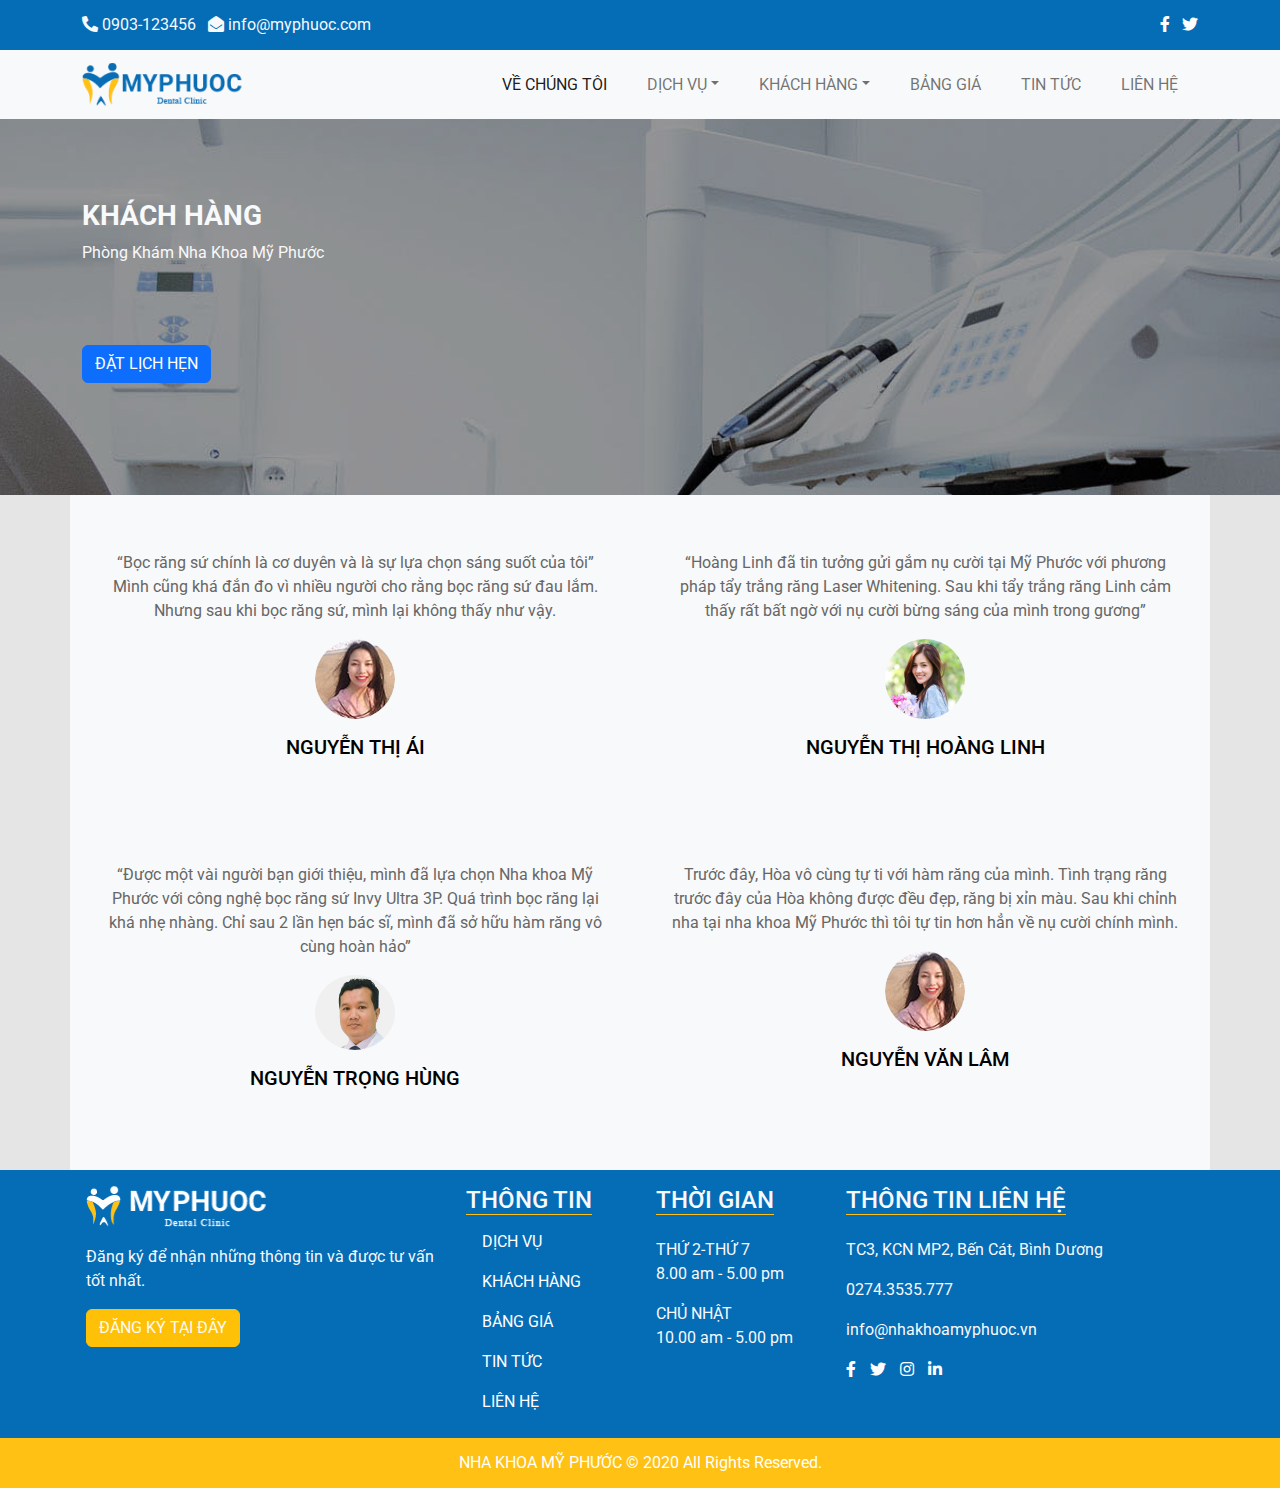
<file: khachhang.html>
<!doctype html>
<html>
<head>
<meta charset="utf-8">
<meta name="viewport" content="width=device-width, initial-scale=1">
<title>NHA KHOA MỸ PHƯỚC</title>
<link rel="stylesheet" href="css/all.min.css">
<link rel="stylesheet" href="css/bootstrap.css" >
<link rel="stylesheet" href="css/main.css">
<link rel="icon" href="images/TITLE-ICON.png" type="image/x-icon">
<link rel="stylesheet" href="css/owl.carousel.css">
<link rel="stylesheet" href="css/owl.theme.default.css">
	
<script src="js/bootstrap.bundle.min.js"></script>
</head>

<body>
<div class="top-bar bg-primary text-light">
  <div class="container d-flex justify-content-between">
    <div class="left"> <i class="fas fa-phone-alt"></i> 0903-123456 <i class="fas fa-envelope-open ms-2"></i> info@myphuoc.com </div>
    <div class="right"> <a href=""><i class="fab fa-facebook-f"></i></a> <a href="#"><i class="fab fa-twitter ms-2"></i></a> </div>
  </div>
</div>
<!--xong phần top bar-->
<nav class="navbar navbar-expand-lg bg-light">
  <div class="container"> <a class="navbar-brand" href="https://ngangane.github.io/nhakhoa"><img src="images/LOGO 2 MPHUOCHC 1.png" alt=""></a>
    <button class="navbar-toggler" type="button" data-bs-toggle="collapse" data-bs-target="#navbarSupportedContent" aria-controls="navbarSupportedContent" aria-expanded="false" aria-label="Toggle navigation"> <span class="navbar-toggler-icon"></span> </button>
    <div class="collapse navbar-collapse" id="navbarSupportedContent">
      <ul class="navbar-nav ms-auto mb-2 mb-lg-0">
        <li class="nav-item"> <a class="nav-link active" aria-current="page" href="myphuocclinic.html">VỀ CHÚNG TÔI</a> </li>
        <li class="nav-item dropdown"> <a class="nav-link dropdown-toggle" href="dv.html" role="button" data-bs-toggle="dropdown" aria-expanded="false">DỊCH VỤ</a>
          <ul class="dropdown-menu">
            <li><a class="dropdown-item" href="dv2.html">BỌC RĂNG SỨ</a></li>
            <li><a class="dropdown-item" href="dv.html">RĂNG SỨ THẨM MỸ</a></li>
            <li><a class="dropdown-item" href="dv2.html">TRỔNG IMPLANT</a></li>
            <li><a class="dropdown-item" href="dv.html">NIỀNG RĂNG</a></li>
            <li><a class="dropdown-item" href="dv2.html">LẤY CAO RĂNG</a></li>
            <li><a class="dropdown-item" href="dv.html">TRÁM RĂNG THẨM MỸ</a></li>
          </ul>
        </li>
        <li class="nav-item dropdown"> <a class="nav-link dropdown-toggle" href="#" role="button" data-bs-toggle="dropdown" aria-expanded="false">KHÁCH HÀNG</a>
          <ul class="dropdown-menu">
            <li><a class="dropdown-item" href="khachhang.html">HÌNH ẢNH</a></li>
            <li><a class="dropdown-item" href="khachhang.html">CẢM NHẬN</a></li>
          </ul>
        </li>
        <li class="nav-item"> <a class="nav-link" href="#">BẢNG GIÁ</a> </li>
        <li class="nav-item"> <a class="nav-link" href="tin-tuc.html">TIN TỨC</a> </li>
        <li class="nav-item"> <a class="nav-link" href="lienhe.html">LIÊN HỆ</a> </li>
      </ul>
    </div>
  </div>
</nav>
<main>
<section id="khachhang">
	<div class="container">
		<div class="row py-3">
			<div class="col-lg-6 py-5">
				<div class="row pt-3">
					<div class="col-6">
						<h3 class="text-light"><b>KHÁCH HÀNG</b></h3>
						<p class="text-light">Phòng Khám Nha Khoa Mỹ Phước</p>
					</div>
				</div>
				<div class="row pt-3">
					<div class="col-6 py-5">
					<button type="button" class="btn btn-primary">ĐẶT LỊCH HẸN</button>
					</div>
				</div>
			</div>
		</div>
	</div>
</section>
<section id="service">
		<div class="container bg-light py-3">
			<div class="row">
				<div class="col-lg-6 mb-3">
					<div class="bg-light p-3 text-center"><br>
						<p>“Bọc răng sứ chính là cơ duyên và là sự lựa chọn sáng suốt của tôi” Mình cũng khá đắn đo vì nhiều người cho rằng bọc răng sứ đau lắm. Nhưng sau khi bọc răng sứ, mình lại không thấy như vậy.</p>
						<img src="images/kh2.png" alt="" class="rounded-circle">
						<h5 class="pt-3 text-primary"><a href="#">NGUYỄN THỊ ÁI</a></h5>
						
					</div>
				</div>
				<div class="col-lg-6 mb-3">
					<div class="bg-light p-3 text-center"><br>
						<p>“Hoàng Linh đã tin tưởng gửi gắm nụ cười tại Mỹ Phước với phương pháp tẩy trắng răng Laser Whitening. Sau khi tẩy trắng răng Linh cảm thấy rất bất ngờ với nụ cười bừng sáng của mình trong gương”</p>
						<img src="images/kh1.jpg" alt="" class="rounded-circle">
						<h5 class="pt-3 text-primary"><a href="#">NGUYỄN THỊ HOÀNG LINH</a></h5>
						
					</div>
				</div>
				<div class="col-lg-6 mb-3 py-4">
					<div class="bg-light p-3 text-center"><br>
						<p>“Được một vài người bạn giới thiệu, mình đã lựa chọn Nha khoa Mỹ Phước với công nghệ bọc răng sứ Invy Ultra 3P. Quá trình bọc răng lại khá nhẹ nhàng. Chỉ sau 2 lần hẹn bác sĩ, mình đã sở hữu hàm răng vô cùng hoàn hảo”
</p>						<img src="images/kh3.jpg" alt="" class="rounded-circle">
						<h5 class="pt-3 text-primary"><a href="#">NGUYỄN TRỌNG HÙNG</a></h5>
						
					</div>
				</div>
				<div class="col-lg-6 mb-3 py-4 ">
					<div class="bg-light p-3 text-center"><br>
						<p>Trước đây, Hòa vô cùng tự ti với hàm răng của mình. Tình trạng răng trước đây của Hòa không được đều đẹp, răng bị xỉn màu. Sau khi chỉnh nha tại nha khoa Mỹ Phước thì tôi tự tin hơn hẳn về nụ cười chính mình.</p>
						<img src="images/kh2.png" alt="" class="rounded-circle">
						<h5 class="pt-3 text-primary"><a href="#">NGUYỄN VĂN LÂM</a></h5>
						</div>
				</div>
				
			</div>
		</div>
</section>
	
	
	
	
	
</main>
<footer class="bg-primary text-light">
  <div class="container">
    <div class="row">
      <div class="col-12 col-sm-6 col-md-6 col-lg-4 p-3"> <a href="#"><img src="images/logo_footer.png" alt=""></a>
        <p class="pt-3">Đăng ký để nhận những thông tin và được tư vấn tốt nhất.</p>
        <button type="button" class="btn btn-warning text-light">ĐĂNG KÝ TẠI ĐÂY</button>
      </div>
      <div class="col-12 col-sm-6 col-md-6 col-lg-2 p-3">
        <h4> <span class="border-bottom border-warning"> THÔNG TIN</span></h4>
        <ul class="nav flex-column">
          <li class="nav-item"><a href="#" class="nav-link">DỊCH VỤ</a></li>
          <li class="nav-item"><a href="#" class="nav-link"> KHÁCH HÀNG </a></li>
          <li class="nav-item"><a href="#" class="nav-link">BẢNG GIÁ</a></li>
          <li class="nav-item"><a href="#" class="nav-link">TIN TỨC</a></li>
          <li class="nav-item"><a href="#" class="nav-link">LIÊN HỆ</a></li>
        </ul>
      </div>
		    <div class="col-12 col-sm-6 col-md-6 col-lg-2 p-3">
				 <h4> <span class="border-bottom border-warning"> THỜI GIAN</span></h4>
				<p class="pt-3">				THỨ 2-THỨ 7 <br>
8.00 am - 5.00 pm</p>
				<p>CHỦ NHẬT <br>
10.00 am - 5.00 pm</p>
		</div>
		<div class="col-12 col-sm-6 col-md-6 col-lg-4 p-3">
			 <h4> <span class="border-bottom border-warning"> THÔNG TIN LIÊN HỆ</span></h4>
			<p class="pt-3">TC3, KCN MP2, Bến Cát, Bình Dương</p>
			<p>0274.3535.777</p>
			<p>info@nhakhoamyphuoc.vn</p>
			<p class="icon">
				<a href="#"><i class="fab fa-facebook-f"></i></a>
				<a href="#"><i class="fab fa-twitter"></i></a>
				<a href="#"><i class="fab fa-instagram"></i></a>
				<a href="#"><i class="fab fa-linkedin-in"></i></a>
			</p>
		</div>
    </div>
  </div>
	<div class="bottom-bar">
	<p>NHA KHOA MỸ PHƯỚC © 2020 All Rights Reserved.</p>
	</div>
</footer>
	<script src="js/jquery-3.6.0.min.js"></script>
	<script src="js/owl.carousel.js"></script>
</body>
</html>
</file>
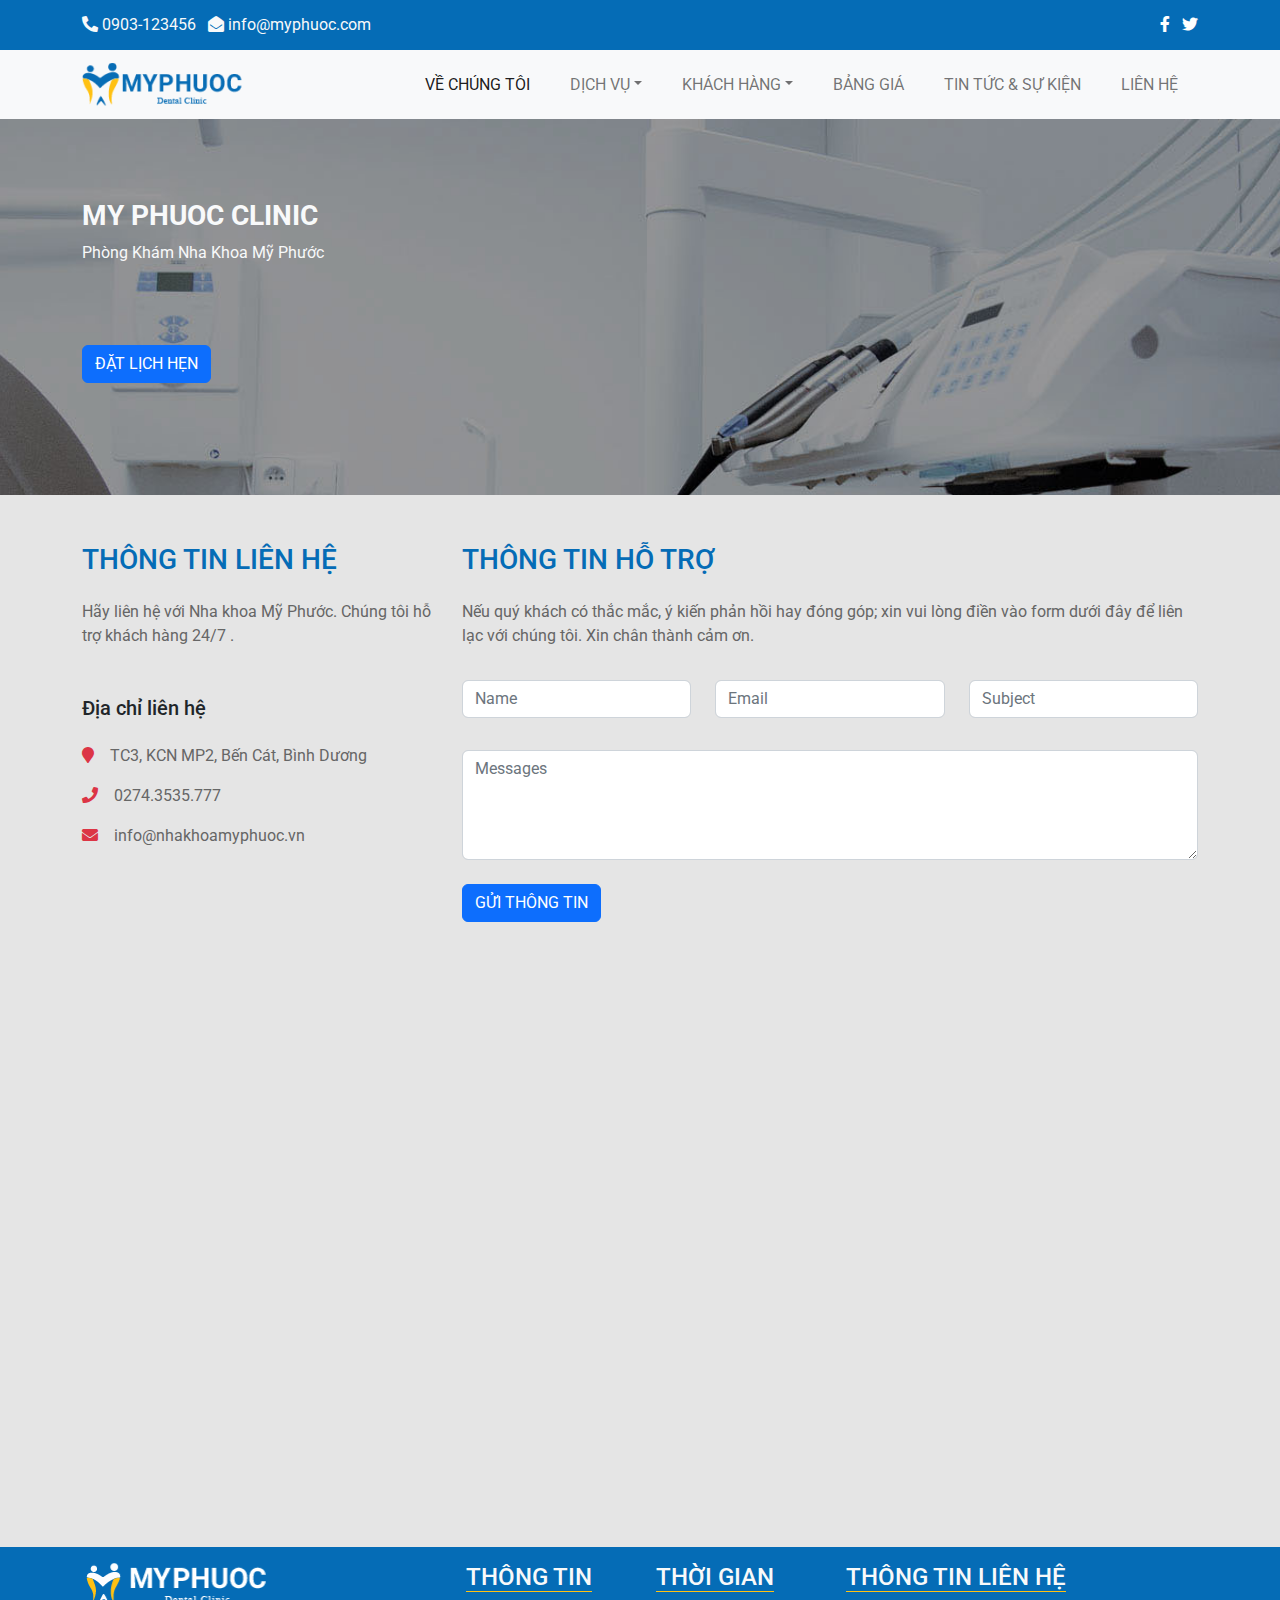
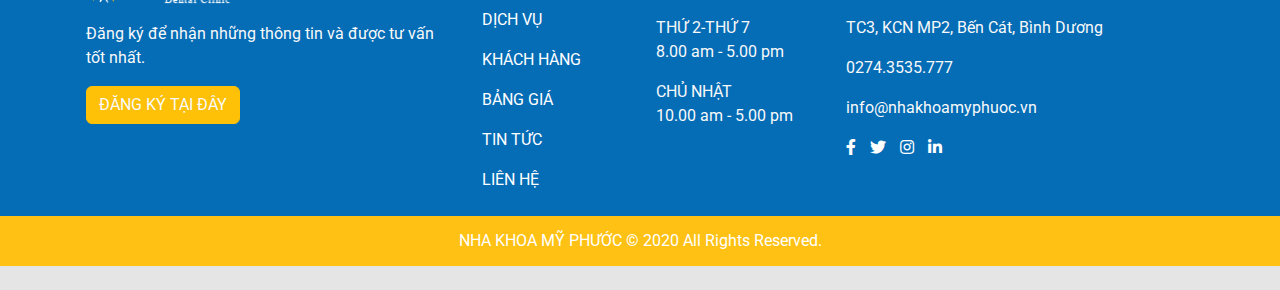
<file: lienhe.html>
<!doctype html>
<html>
<head>
<meta charset="utf-8">
<meta name="viewport" content="width=device-width, initial-scale=1">
<title>NHA KHOA MỸ PHƯỚC</title>
<link rel="stylesheet" href="css/all.min.css">
<link rel="stylesheet" href="css/bootstrap.css" >
<link rel="stylesheet" href="css/main.css">
<link rel="icon" href="images/TITLE-ICON.png" type="image/x-icon">
<link rel="stylesheet" href="css/owl.carousel.css">
<link rel="stylesheet" href="css/owl.theme.default.css">
<script src="js/bootstrap.bundle.min.js"></script>
</head>

<body>
<div class="top-bar bg-primary text-light">
  <div class="container d-flex justify-content-between">
    <div class="left"> <i class="fas fa-phone-alt"></i> 0903-123456 <i class="fas fa-envelope-open ms-2"></i> info@myphuoc.com </div>
    <div class="right"> <a href="#"><i class="fab fa-facebook-f"></i></a> <a href="#"><i class="fab fa-twitter ms-2"></i></a> </div>
  </div>
</div>
<!--xong phần top bar-->
<nav class="navbar navbar-expand-lg bg-light">
  <div class="container"> <a class="navbar-brand" href="https://ngangane.github.io/nhakhoa"><img src="images/LOGO 2 MPHUOCHC 1.png" alt=""></a>
    <button class="navbar-toggler" type="button" data-bs-toggle="collapse" data-bs-target="#navbarSupportedContent" aria-controls="navbarSupportedContent" aria-expanded="false" aria-label="Toggle navigation"> <span class="navbar-toggler-icon"></span> </button>
    <div class="collapse navbar-collapse" id="navbarSupportedContent">
      <ul class="navbar-nav ms-auto mb-2 mb-lg-0">
        <li class="nav-item"> <a class="nav-link active" aria-current="page" href="myphuocclinic.html">VỀ CHÚNG TÔI</a> </li>
        <li class="nav-item dropdown"> <a class="nav-link dropdown-toggle" href="dv.html" role="button" data-bs-toggle="dropdown" aria-expanded="false">DỊCH VỤ</a>
          <ul class="dropdown-menu">
            <li><a class="dropdown-item" href="dv2.html">BỌC RĂNG SỨ</a></li>
            <li><a class="dropdown-item" href="dv.html">RĂNG SỨ THẨM MỸ</a></li>
            <li><a class="dropdown-item" href="dv2.html">TRỔNG IMPLANT</a></li>
            <li><a class="dropdown-item" href="dv.html">NIỀNG RĂNG</a></li>
            <li><a class="dropdown-item" href="dv2.html">LẤY CAO RĂNG</a></li>
            <li><a class="dropdown-item" href="dv.html">TRÁM RĂNG THẨM MỸ</a></li>
          </ul>
        </li>
        <li class="nav-item dropdown"> <a class="nav-link dropdown-toggle" href="#" role="button" data-bs-toggle="dropdown" aria-expanded="false">KHÁCH HÀNG</a>
          <ul class="dropdown-menu">
            <li><a class="dropdown-item" href="khachhang.html">HÌNH ẢNH</a></li>
            <li><a class="dropdown-item" href="khachhang.html">CẢM NHẬN</a></li>
          </ul>
        </li>
        <li class="nav-item"> <a class="nav-link" href="#">BẢNG GIÁ</a> </li>
        <li class="nav-item"> <a class="nav-link" href="tin-tuc.html">TIN TỨC & SỰ KIỆN</a> </li>
        <li class="nav-item"> <a class="nav-link" href="lienhe.html">LIÊN HỆ</a> </li>
      </ul>
    </div>
  </div>
</nav>
<main>
  <section id="lienhe">
    <div class="container">
      <div class="row py-3">
        <div class="col-lg-6 py-5">
          <div class="row pt-3">
            <div class="col-6">
              <h3 class="text-light"><b>MY PHUOC CLINIC</b></h3>
              <p class="text-light">Phòng Khám Nha Khoa Mỹ Phước</p>
            </div>
          </div>
          <div class="row pt-3">
            <div class="col-6 py-5">
              <button type="button" class="btn btn-primary">ĐẶT LỊCH HẸN</button>
            </div>
          </div>
        </div>
      </div>
    </div>
  </section>
  <section id="hotro">
    <div class="container">
      <div class="row py-5">
        <div class="col-lg-4">
          <h3 class="text-primary">THÔNG TIN LIÊN HỆ</h3>
          <div class="row pt-3">
            <p>Hãy liên hệ với Nha khoa Mỹ Phước. Chúng tôi hỗ trợ khách hàng 24/7 .</p>
          </div>
          <div class="row pt-3">
            <h5 class="text-body py-3">Địa chỉ liên hệ</h5>
            <p><i class="fas fa-map-marker text-danger me-3"></i>TC3, KCN MP2, Bến Cát, Bình Dương</p>
            <p><i class="fas fa-phone text-danger me-3"></i>0274.3535.777</p>
            <p><i class="fas fa-envelope text-danger me-3"></i>info@nhakhoamyphuoc.vn</p>
          </div>
        </div>
        <div class="col-lg-8">
			<h3 class="text-primary">THÔNG TIN HỖ TRỢ</h3>
          <div class="row pt-3">
            <p>Nếu quý khách có thắc mắc, ý kiến phản hồi hay đóng góp; xin vui lòng điền vào form dưới đây để liên lạc với chúng tôi. Xin chân thành cảm ơn.</p>
          </div>
          <form>
            <div class="row pt-3">
              <div class="col-12 col-sm-6 col-md-6 col-lg-4 mb-3">
                <input type="name" class="form-control" placeholder="Name" name="name">
              </div>
              <div class="col-12 col-sm-6 col-md-6 col-lg-4 mb-3">
                <input type="text" class="form-control" placeholder="Email" name="email">
              </div>
              <div class="col-12 col-sm-6 col-md-6 col-lg-4 mb-3">
                <input type="text" class="form-control" placeholder="Subject" name="subject">
              </div>
            </div>
            <div class="col-12 pt-3">
              <textarea class="form-control" placeholder="Messages" rows="4" id="comment" name="text"></textarea>
            </div>
			  <div class="py-4"><button type="button py-3" class="btn btn-primary">GỬI THÔNG TIN</button></div>
          </form>
        </div>
		  
      </div>
    </div>
  </section>
  <section>
	  <div class="container py-5">
	  	<iframe src="https://www.google.com/maps/embed?pb=!1m18!1m12!1m3!1d3919.1164633187527!2d106.67321997547512!3d10.802391258713364!2m3!1f0!2f0!3f0!3m2!1i1024!2i768!4f13.1!3m3!1m2!1s0x317529e0e22d8cbb%3A0x418abb9da87b8776!2sArena%20Multimedia!5e0!3m2!1svi!2s!4v1694935914351!5m2!1svi!2s" width="100%" height="450" style="border:0;" allowfullscreen="" loading="lazy" referrerpolicy="no-referrer-when-downgrade"></iframe>
	  </div>
	  
  </section>
</main>
<footer class="bg-primary text-light">
  <div class="container">
    <div class="row">
      <div class="col-12 col-sm-6 col-md-6 col-lg-4 p-3"> <a href="#"><img src="images/logo_footer.png" alt=""></a>
        <p class="pt-3">Đăng ký để nhận những thông tin và được tư vấn tốt nhất.</p>
        <button type="button" class="btn btn-warning text-light">ĐĂNG KÝ TẠI ĐÂY</button>
      </div>
      <div class="col-12 col-sm-6 col-md-6 col-lg-2 p-3">
        <h4> <span class="border-bottom border-warning"> THÔNG TIN</span></h4>
        <ul class="nav flex-column">
          <li class="nav-item"><a href="#" class="nav-link">DỊCH VỤ</a></li>
          <li class="nav-item"><a href="#" class="nav-link"> KHÁCH HÀNG </a></li>
          <li class="nav-item"><a href="#" class="nav-link">BẢNG GIÁ</a></li>
          <li class="nav-item"><a href="#" class="nav-link">TIN TỨC</a></li>
          <li class="nav-item"><a href="#" class="nav-link">LIÊN HỆ</a></li>
        </ul>
      </div>
      <div class="col-12 col-sm-6 col-md-6 col-lg-2 p-3">
        <h4> <span class="border-bottom border-warning"> THỜI GIAN</span></h4>
        <p class="pt-3"> THỨ 2-THỨ 7 <br>
          8.00 am - 5.00 pm</p>
        <p>CHỦ NHẬT <br>
          10.00 am - 5.00 pm</p>
      </div>
      <div class="col-12 col-sm-6 col-md-6 col-lg-4 p-3">
        <h4> <span class="border-bottom border-warning"> THÔNG TIN LIÊN HỆ</span></h4>
        <p class="pt-3">TC3, KCN MP2, Bến Cát, Bình Dương</p>
        <p>0274.3535.777</p>
        <p>info@nhakhoamyphuoc.vn</p>
        <p class="icon"> <a href="#"><i class="fab fa-facebook-f"></i></a> <a href="#"><i class="fab fa-twitter"></i></a> <a href="#"><i class="fab fa-instagram"></i></a> <a href="#"><i class="fab fa-linkedin-in"></i></a> </p>
      </div>
    </div>
  </div>
  <div class="bottom-bar">
    <p>NHA KHOA MỸ PHƯỚC © 2020 All Rights Reserved.</p>
  </div>
</footer>
<br>
<script src="js/jquery-3.6.0.min.js"></script> 
<script src="js/owl.carousel.js"></script> 
<script src="js/control.js"></script>
</body>
</html>
</file>
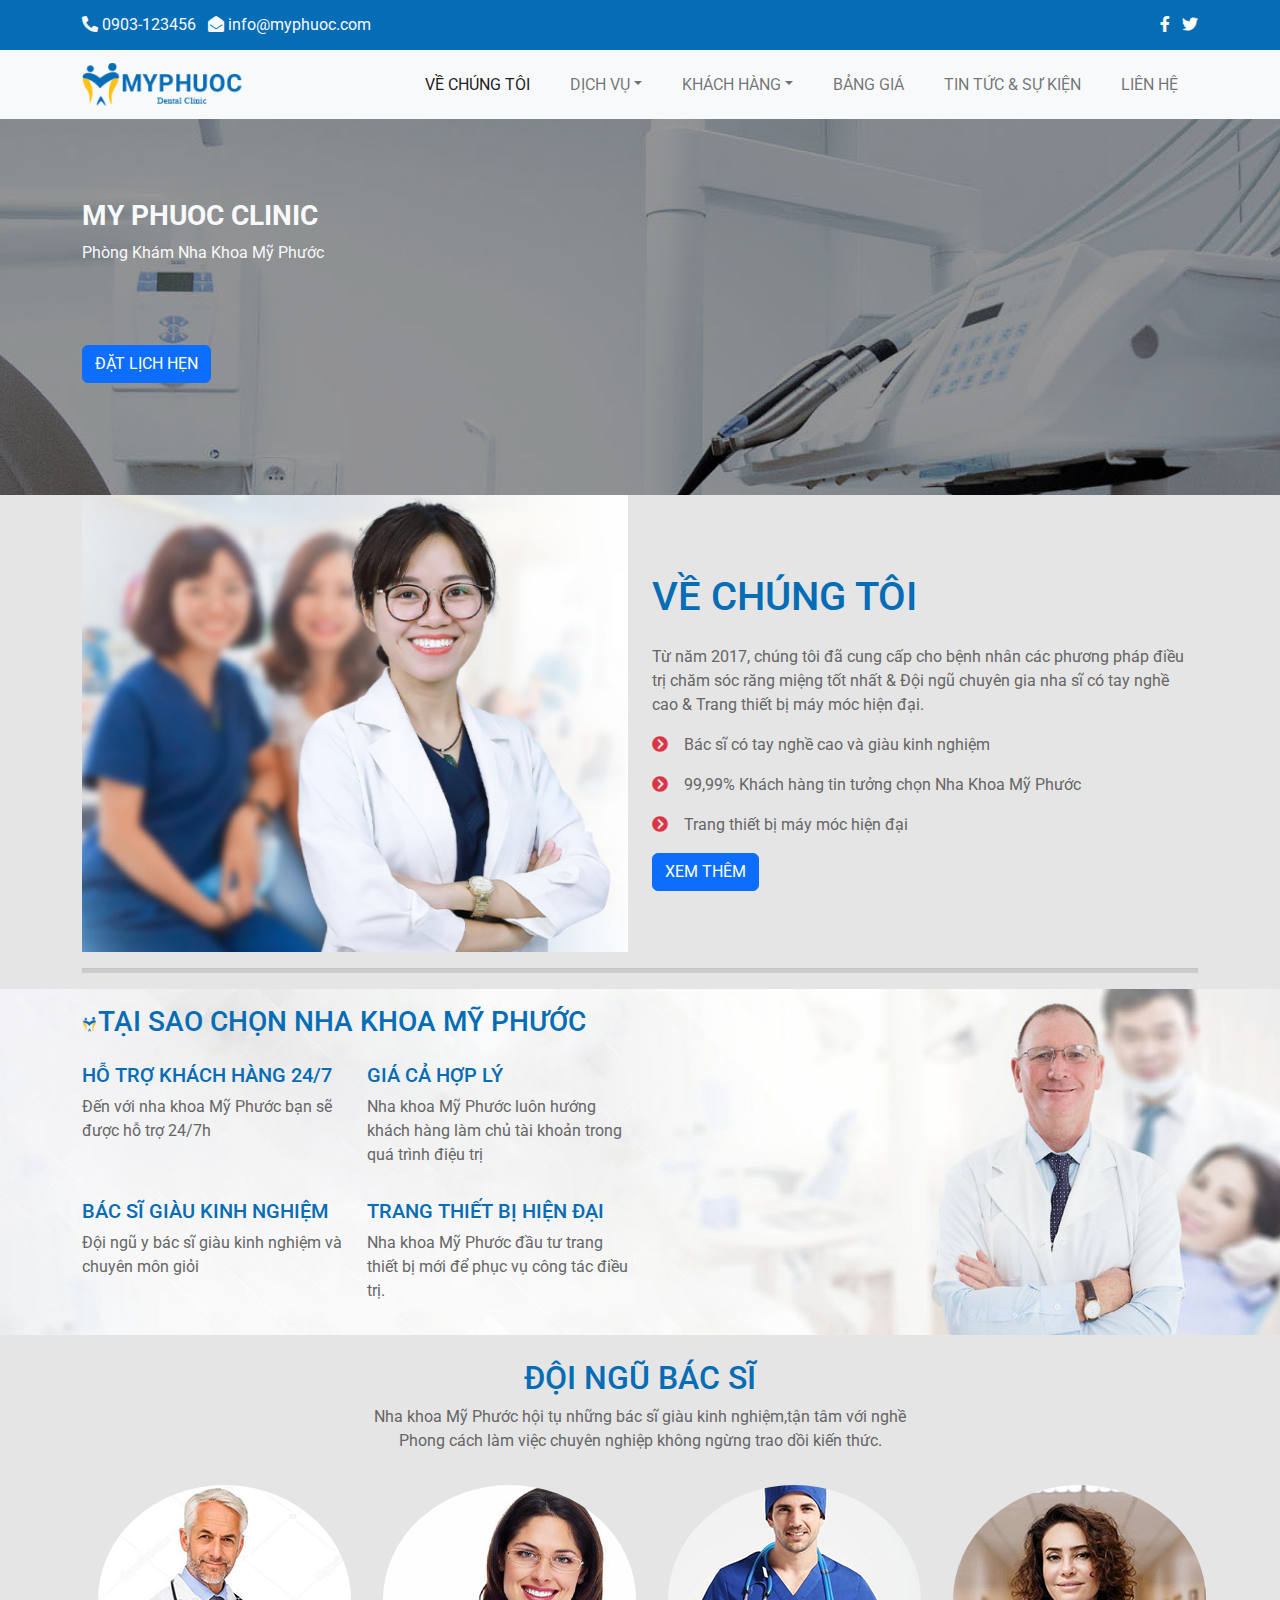
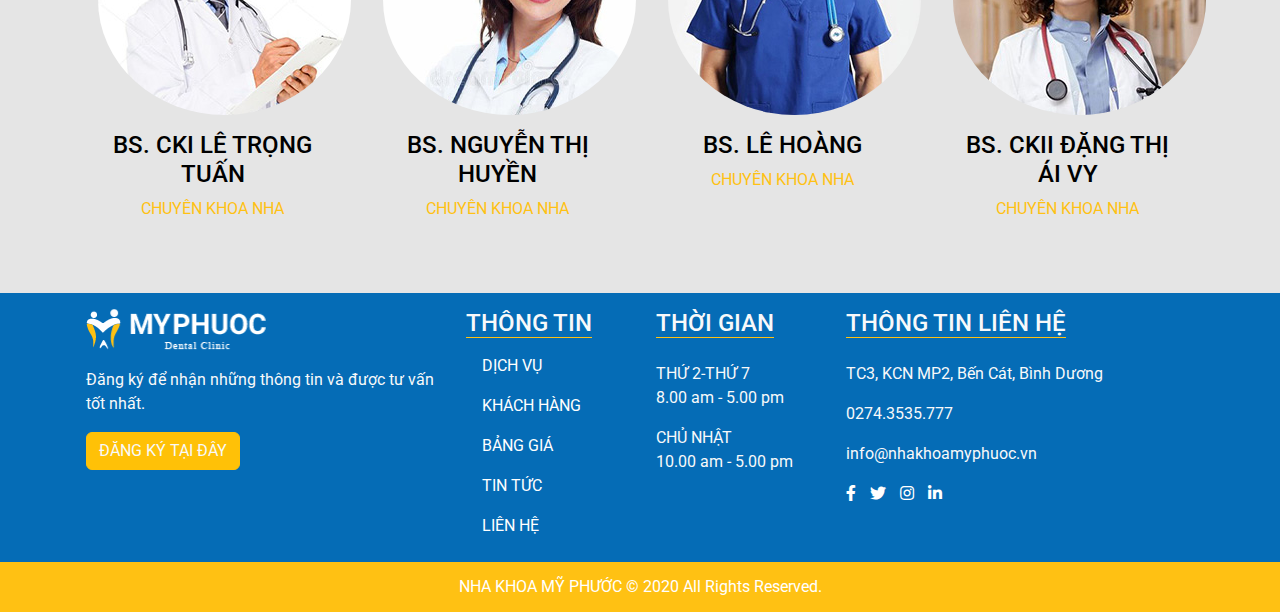
<file: myphuocclinic.html>
<!doctype html>
<html>
<head>
<meta charset="utf-8">
<meta name="viewport" content="width=device-width, initial-scale=1">
<title>NHA KHOA MỸ PHƯỚC</title>
<link rel="stylesheet" href="css/all.min.css">
<link rel="stylesheet" href="css/bootstrap.css" >
<link rel="stylesheet" href="css/main.css">
<link rel="icon" href="images/TITLE-ICON.png" type="image/x-icon">
<link rel="stylesheet" href="css/owl.carousel.css">
<link rel="stylesheet" href="css/owl.theme.default.css">
	
<script src="js/bootstrap.bundle.min.js"></script>
</head>

<body>
<div class="top-bar bg-primary text-light">
  <div class="container d-flex justify-content-between">
    <div class="left"> <i class="fas fa-phone-alt"></i> 0903-123456 <i class="fas fa-envelope-open ms-2"></i> info@myphuoc.com </div>
    <div class="right"> <a href="#"><i class="fab fa-facebook-f"></i></a> <a href="#"><i class="fab fa-twitter ms-2"></i></a> </div>
  </div>
</div>
<!--xong phần top bar-->
<nav class="navbar navbar-expand-lg bg-light">
  <div class="container"> <a class="navbar-brand" href="https://ngangane.github.io/nhakhoa"><img src="images/LOGO 2 MPHUOCHC 1.png" alt=""></a>
    <button class="navbar-toggler" type="button" data-bs-toggle="collapse" data-bs-target="#navbarSupportedContent" aria-controls="navbarSupportedContent" aria-expanded="false" aria-label="Toggle navigation"> <span class="navbar-toggler-icon"></span> </button>
    <div class="collapse navbar-collapse" id="navbarSupportedContent">
      <ul class="navbar-nav ms-auto mb-2 mb-lg-0">
        <li class="nav-item"> <a class="nav-link active" aria-current="page" href="myphuocclinic.html">VỀ CHÚNG TÔI</a> </li>
        <li class="nav-item dropdown"> <a class="nav-link dropdown-toggle" href="dv.html" role="button" data-bs-toggle="dropdown" aria-expanded="false">DỊCH VỤ</a>
          <ul class="dropdown-menu">
            <li><a class="dropdown-item" href="dv2.html">BỌC RĂNG SỨ</a></li>
            <li><a class="dropdown-item" href="dv.html">RĂNG SỨ THẨM MỸ</a></li>
            <li><a class="dropdown-item" href="dv2.html">TRỔNG IMPLANT</a></li>
            <li><a class="dropdown-item" href="dv.html">NIỀNG RĂNG</a></li>
            <li><a class="dropdown-item" href="dv2.html">LẤY CAO RĂNG</a></li>
            <li><a class="dropdown-item" href="dv.html">TRÁM RĂNG THẨM MỸ</a></li>
          </ul>
        </li>
        <li class="nav-item dropdown"> <a class="nav-link dropdown-toggle" href="#" role="button" data-bs-toggle="dropdown" aria-expanded="false">KHÁCH HÀNG</a>
          <ul class="dropdown-menu">
            <li><a class="dropdown-item" href="khachhang.html">HÌNH ẢNH</a></li>
            <li><a class="dropdown-item" href="khachhang.html">CẢM NHẬN</a></li>
          </ul>
        </li>
        <li class="nav-item"> <a class="nav-link" href="#">BẢNG GIÁ</a> </li>
        <li class="nav-item"> <a class="nav-link" href="tin-tuc.html">TIN TỨC & SỰ KIỆN</a> </li>
        <li class="nav-item"> <a class="nav-link" href="lienhe.html">LIÊN HỆ</a> </li>
      </ul>
    </div>
  </div>
</nav>
<main>
<section id="clinic">
	<div class="container">
		<div class="row py-3">
			<div class="col-lg-6 py-5">
				<div class="row pt-3">
					<div class="col-6">
						<h3 class="text-light"><b>MY PHUOC CLINIC</b></h3>
						<p class="text-light">Phòng Khám Nha Khoa Mỹ Phước</p>
					</div>
				</div>
				<div class="row pt-3">
					<div class="col-6 py-5">
					<button type="button" class="btn btn-primary">ĐẶT LỊCH HẸN</button>
					</div>
				</div>
			</div>
		</div>
	</div>
</section>
<section id="about">
		<div class="container">
			<div class="row d-flex align-items-center">
			<div class="col-lg-6">
				<img src="images/about-pic 1.jpg" alt="" class="img-fluid">
			</div>
				<div class="col-lg-6">
					<h1 class="text-primary py-3">VỀ CHÚNG TÔI</h1>
					<p>Từ năm 2017, chúng tôi đã cung cấp cho bệnh nhân các phương pháp điều trị chăm sóc răng miệng tốt nhất & Đội ngũ chuyên gia nha sĩ có tay nghề cao & Trang thiết bị máy móc hiện đại.</p>
					<p><i class="fas fa-chevron-circle-right text-danger me-3"></i>Bác sĩ có tay nghề cao và giàu kinh nghiệm</p>
					<p><i class="fas fa-chevron-circle-right text-danger me-3"></i>99,99% Khách hàng tin tưởng chọn Nha Khoa Mỹ Phước</p>
					<p><i class="fas fa-chevron-circle-right text-danger me-3"></i>Trang thiết bị máy móc hiện đại</p>
					<button type="button" class="btn btn-primary">XEM THÊM</button>
				</div>
			</div>
		<hr style="width: 100%; height: 5px; background-color: gray">
		</div>
</section>
<section id="why">
	<div class="container">
		<div class="row py-3">
			<div class="col-lg-6">
				<h3 class="text-primary"><img src="images/icon_logo 1.png" alt="">TẠI SAO CHỌN NHA KHOA MỸ PHƯỚC</h3>
				<div class="row pt-3">
					<div class="col-6">
						<h5 class="text-primary">HỖ TRỢ KHÁCH HÀNG 24/7</h5>
						<p>Đến với nha khoa Mỹ Phước bạn sẽ được hỗ trợ 24/7h</p>
					</div>
					<div class="col-6">
						<h5 class="text-primary">GIÁ CẢ HỢP LÝ</h5>
						<p>Nha khoa Mỹ Phước luôn hướng khách hàng làm chủ tài khoản trong quá trình điệu trị</p>
					</div>
				</div>
				<div class="row pt-3">
					<div class="col-6">
						<h5 class="text-primary">BÁC SĨ GIÀU KINH NGHIỆM</h5>
						<p>Đội ngũ y bác sĩ giàu kinh nghiệm và chuyên môn giỏi</p>
					</div>
					<div class="col-6">
						<h5 class="text-primary">TRANG THIẾT BỊ HIỆN ĐẠI</h5>
						<p>Nha khoa Mỹ Phước đầu tư trang thiết bị mới để phục vụ công tác điều trị.</p>
					</div>
				</div>
			</div>
		</div>
	</div>
</section>
<section id="service">
		<div class="container py-4">
			<h2 class="text-center text-primary">ĐỘI NGŨ BÁC SĨ</h2>
			<p class="text-center">Nha khoa Mỹ Phước hội tụ những bác sĩ giàu kinh nghiệm,tận tâm với nghề <br>
Phong cách làm việc chuyên nghiệp không ngừng trao dồi kiến thức.</p>
			<div class="row d-flex">
				<div class="col-12 col-sm-6 col-md-6 col-lg-3 mb-3">
					<div class="p-3 text-center">
						<img src="images/2.jpg" alt="" class="rounded-circle">
						<h4 class="pt-3"><a href="#">BS. CKI LÊ TRỌNG TUẤN</a></h4>
						<p class="text-warning">CHUYÊN KHOA NHA</p>
					</div>
				</div>
				<div class="col-12 col-sm-6 col-md-6 col-lg-3 mb-3">
					<div class="p-3 text-center">
						<img src="images/1.jpg" alt="" class="rounded-circle">
						<h4 class="pt-3"><a href="#">BS. NGUYỄN THỊ HUYỀN</a></h4>
						<p class="text-warning">CHUYÊN KHOA NHA</p>
					</div>
				</div>
				<div class="col-12 col-sm-6 col-md-6 col-lg-3 mb-3">
					<div class="p-3 text-center">
						<img src="images/3.jpg" alt="" class="rounded-circle">
						<h4 class="pt-3"><a href="#">BS. LÊ HOÀNG</a></h4>
						<p class="text-warning">CHUYÊN KHOA NHA</p>
					</div>
				</div>
				<div class="col-12 col-sm-6 col-md-6 col-lg-3 mb-3">
					<div class="p-3 text-center">
						<img src="images/4.jpg" alt="" class="rounded-circle">
						<h4 class="pt-3"><a href="#">BS. CKII ĐẶNG THỊ ÁI VY</a></h4>
						<p class="text-warning">CHUYÊN KHOA NHA</p>
					</div>
				</div>
			</div>
		</div>
</section>
	
	
	
	
	
</main>
<footer class="bg-primary text-light">
  <div class="container">
    <div class="row">
      <div class="col-12 col-sm-6 col-md-6 col-lg-4 p-3"> <a href="#"><img src="images/logo_footer.png" alt=""></a>
        <p class="pt-3">Đăng ký để nhận những thông tin và được tư vấn tốt nhất.</p>
        <button type="button" class="btn btn-warning text-light">ĐĂNG KÝ TẠI ĐÂY</button>
      </div>
      <div class="col-12 col-sm-6 col-md-6 col-lg-2 p-3">
        <h4> <span class="border-bottom border-warning"> THÔNG TIN</span></h4>
        <ul class="nav flex-column">
          <li class="nav-item"><a href="#" class="nav-link">DỊCH VỤ</a></li>
          <li class="nav-item"><a href="#" class="nav-link"> KHÁCH HÀNG </a></li>
          <li class="nav-item"><a href="#" class="nav-link">BẢNG GIÁ</a></li>
          <li class="nav-item"><a href="#" class="nav-link">TIN TỨC</a></li>
          <li class="nav-item"><a href="#" class="nav-link">LIÊN HỆ</a></li>
        </ul>
      </div>
		    <div class="col-12 col-sm-6 col-md-6 col-lg-2 p-3">
				 <h4> <span class="border-bottom border-warning"> THỜI GIAN</span></h4>
				<p class="pt-3">				THỨ 2-THỨ 7 <br>
8.00 am - 5.00 pm</p>
				<p>CHỦ NHẬT <br>
10.00 am - 5.00 pm</p>
		</div>
		<div class="col-12 col-sm-6 col-md-6 col-lg-4 p-3">
			 <h4> <span class="border-bottom border-warning"> THÔNG TIN LIÊN HỆ</span></h4>
			<p class="pt-3">TC3, KCN MP2, Bến Cát, Bình Dương</p>
			<p>0274.3535.777</p>
			<p>info@nhakhoamyphuoc.vn</p>
			<p class="icon">
				<a href="#"><i class="fab fa-facebook-f"></i></a>
				<a href="#"><i class="fab fa-twitter"></i></a>
				<a href="#"><i class="fab fa-instagram"></i></a>
				<a href="#"><i class="fab fa-linkedin-in"></i></a>
			</p>
		</div>
    </div>
  </div>
	<div class="bottom-bar">
	<p>NHA KHOA MỸ PHƯỚC © 2020 All Rights Reserved.</p>
	</div>
</footer>
	<script src="js/jquery-3.6.0.min.js"></script>
	<script src="js/owl.carousel.js"></script>
</body>
</html>
</file>
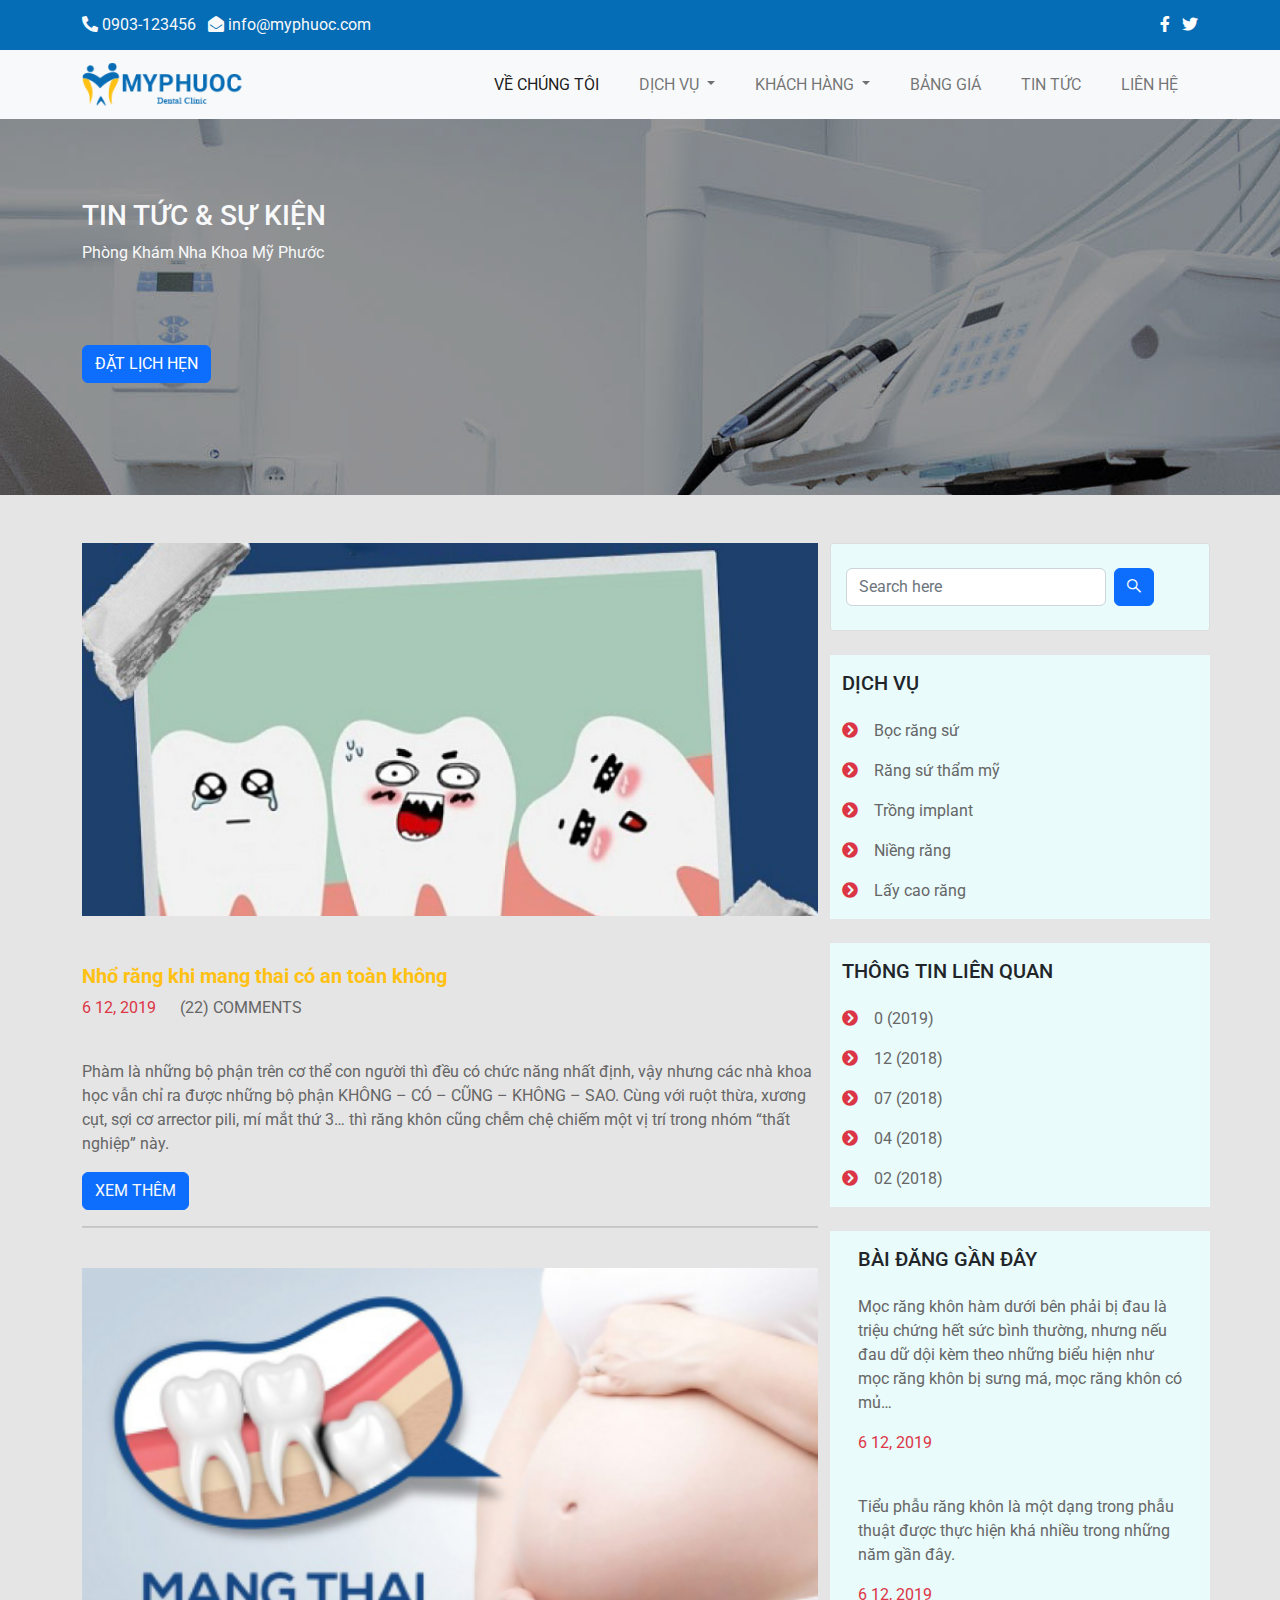
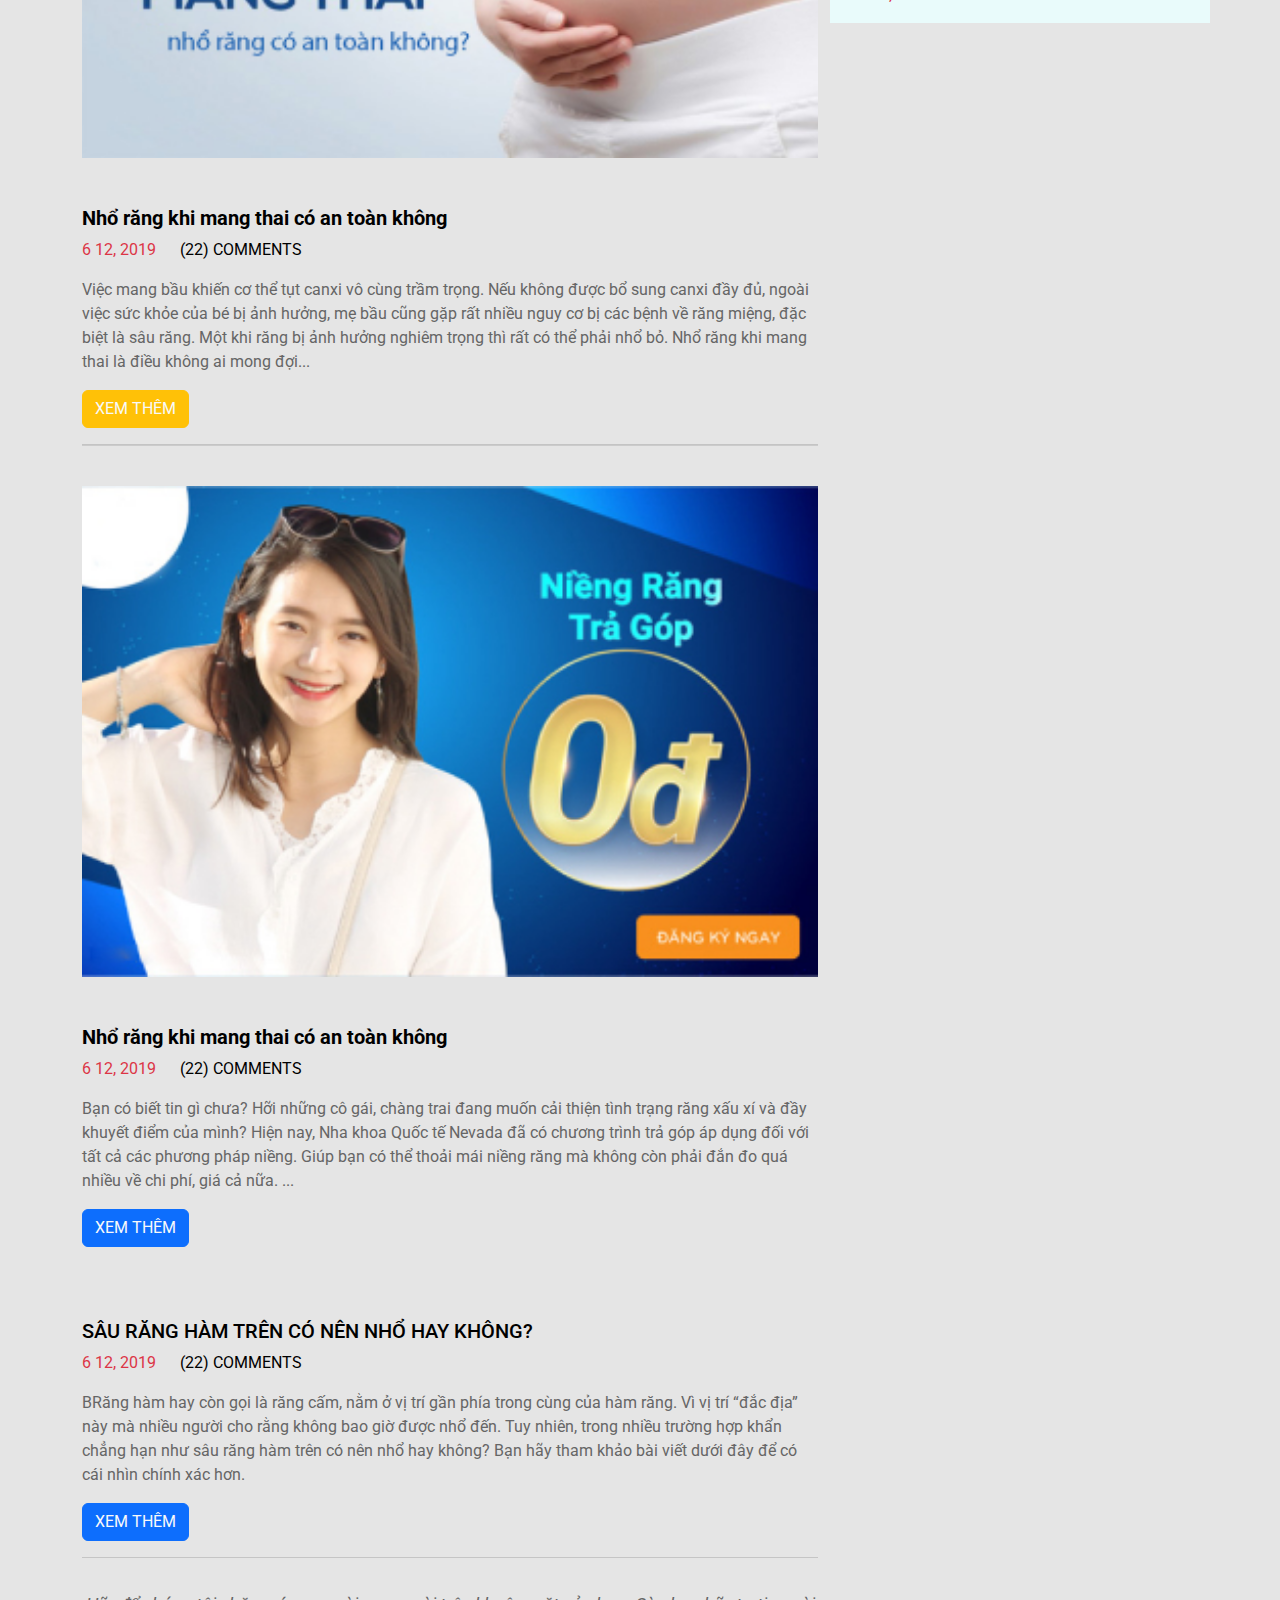
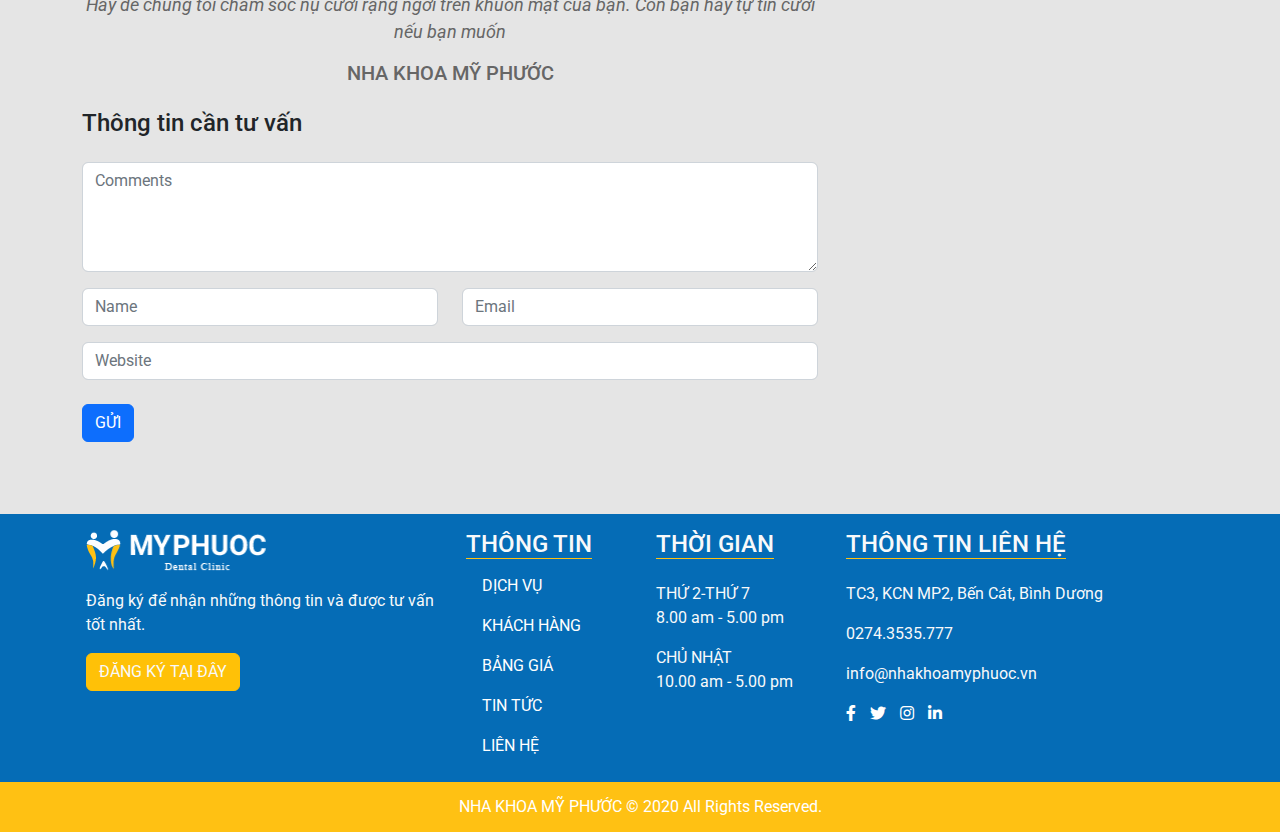
<file: su-kien.html>
<!doctype html>
<html>
<head>
<meta charset="utf-8">
<meta name="viewport" content="width=device-width, initial-scale=1">
<title>NHA KHOA MỸ PHƯỚC</title>
<link rel="stylesheet" href="css/all.min.css">
<link rel="stylesheet" href="css/bootstrap.css" >
<link rel="stylesheet" href="css/main.css">
<link rel="icon" href="images/TITLE-ICON.png" type="image/x-icon">
<script src="js/bootstrap.bundle.min.js"></script>
</head>

<body>
<div class="top-bar bg-primary text-light">
  <div class="container d-flex justify-content-between">
    <div class="left"> <i class="fas fa-phone-alt"></i> 0903-123456 <i class="fas fa-envelope-open ms-2"></i> info@myphuoc.com </div>
    <div class="right"> <a href="#"><i class="fab fa-facebook-f"></i></a> <a href="#"><i class="fab fa-twitter ms-2"></i></a> </div>
  </div>
</div>
<!--xong phần top bar-->
<nav class="navbar navbar-expand-lg bg-light">
  <div class="container"> <a class="navbar-brand" href="https://ngangane.github.io/nhakhoa"><img src="images/LOGO 2 MPHUOCHC 1.png" alt=""></a>
    <button class="navbar-toggler" type="button" data-bs-toggle="collapse" data-bs-target="#navbarSupportedContent" aria-controls="navbarSupportedContent" aria-expanded="false" aria-label="Toggle navigation"> <span class="navbar-toggler-icon"></span> </button>
    <div class="collapse navbar-collapse" id="navbarSupportedContent">
      <ul class="navbar-nav ms-auto mb-2 mb-lg-0">
        <li class="nav-item"> <a class="nav-link active" aria-current="page" href="myphuocclinic.html">VỀ CHÚNG TÔI</a> </li>
        <li class="nav-item dropdown"> <a class="nav-link dropdown-toggle" href="#" role="button" data-bs-toggle="dropdown" aria-expanded="false"> DỊCH VỤ </a>
          <ul class="dropdown-menu">
            <li><a class="dropdown-item" href="dv.html">BỌC RĂNG SỨ</a></li>
            <li><a class="dropdown-item" href="dv2.html">RĂNG SỨ THẨM MỸ</a></li>
            <li><a class="dropdown-item" href="dv.html">TRỔNG IMPLANT</a></li>
            <li><a class="dropdown-item" href="dv2.html">NIỀNG RĂNG</a></li>
            <li><a class="dropdown-item" href="dv.html">LẤY CAO RĂNG</a></li>
            <li><a class="dropdown-item" href="dv2.html">TRÁM RĂNG THẨM MỸ</a></li>
          </ul>
        </li>
        <li class="nav-item dropdown"> <a class="nav-link dropdown-toggle" href="#" role="button" data-bs-toggle="dropdown" aria-expanded="false"> KHÁCH HÀNG </a>
          <ul class="dropdown-menu">
            <li><a class="dropdown-item" href="khachhang.html">HÌNH ẢNH</a></li>
            <li><a class="dropdown-item" href="khachhang.html">CẢM NHẬN</a></li>
          </ul>
        </li>
        <li class="nav-item"> <a class="nav-link" href="#">BẢNG GIÁ</a> </li>
        <li class="nav-item"> <a class="nav-link" href="#">TIN TỨC</a> </li>
        <li class="nav-item"> <a class="nav-link" href="lienhe.html">LIÊN HỆ</a> </li>
      </ul>
    </div>
  </div>
</nav>
<main>
  <section id="sukien">
    <div class="container">
      <div class="row py-3">
        <div class="col-lg-6 py-5">
          <div class="row pt-3">
            <div class="col-8">
              <h3 class="text-light">TIN TỨC & SỰ KIỆN</h3>
              <p class="text-light">Phòng Khám Nha Khoa Mỹ Phước</p>
            </div>
          </div>
          <div class="row pt-3">
            <div class="col-6 py-5">
              <button type="button" class="btn btn-primary">ĐẶT LỊCH HẸN</button>
            </div>
          </div>
        </div>
      </div>
    </div>
  </section>
  <section id="dichvu2">
    <div class="container">
      <div class="row py-5">
        <div class="col-lg-8"><img src="images/post-img-1 1.png" alt="" class="img-fluid">
          <h5 class="text-warning pt-5"><b>Nhổ răng khi mang thai có an toàn không</b></h5>
          <p><span class="text-danger me-4">6 12, 2019</span><span>(22) COMMENTS</span></p>
          <div class="row pt-3">
            <div class="col-lg-12 pt-2">
              <p>Phàm là những bộ phận trên cơ thể con người thì đều có chức năng nhất định, vậy nhưng các nhà khoa học vẫn chỉ ra được những bộ phận KHÔNG – CÓ – CŨNG – KHÔNG – SAO. Cùng với ruột thừa, xương cụt, sợi cơ arrector pili, mí mắt thứ 3… thì răng khôn cũng chễm chệ chiếm một vị trí trong nhóm “thất nghiệp” này.</p>
              <button type="button" class="btn btn-primary text-light">XEM THÊM</button>
            </div>
          </div>
          <hr style="width: 100%; height: 2px; background-color: gray">
          <div class="row pt-3">
            <div class="col-lg-12 pt-2"> <img src="images/post-img-small-2 1.jpg" alt="" class="img-fluid">
              <h5 class="text-black pt-5"><b>Nhổ răng khi mang thai có an toàn không</b></h5>
              <p><span class="text-danger me-4">6 12, 2019</span><span class="text-black">(22) COMMENTS</span></p>
              <p>Việc mang bầu khiến cơ thể tụt canxi vô cùng trầm trọng. Nếu không được bổ sung canxi đầy đủ, ngoài việc sức khỏe của bé bị ảnh hưởng, mẹ bầu cũng gặp rất nhiều nguy cơ bị các bệnh về răng miệng, đặc biệt là sâu răng. Một khi răng bị ảnh hưởng nghiêm trọng thì rất có thể phải nhổ bỏ. Nhổ răng khi mang thai là điều không ai mong đợi...</p>
              <button type="button" class="btn btn-warning text-light">XEM THÊM</button>
            </div>
          </div>
          <hr style="width: 100%; height: 2px; background-color: gray">
          <div class="row pt-3">
            <div class="col-lg-12 pt-2"> <img src="images/post-img-small-3 1.jpg" alt="" class="img-fluid">
              <h5 class="text-black pt-5"><b>Nhổ răng khi mang thai có an toàn không</b></h5>
              <p><span class="text-danger me-4">6 12, 2019</span><span class="text-black">(22) COMMENTS</span></p>
              <p>Bạn có biết tin gì chưa? Hỡi những cô gái, chàng trai đang muốn cải thiện tình trạng răng xấu xí và đầy khuyết điểm của mình? Hiện nay, Nha khoa Quốc tế Nevada đã có chương trình trả góp áp dụng đối với tất cả các phương pháp niềng. Giúp bạn có thể thoải mái niềng răng mà không còn phải đắn đo quá nhiều về chi phí, giá cả nữa. ...</p>
              <button type="button" class="btn btn-primary text-light">XEM THÊM</button>
            </div>
          </div>
			<div class="row pt-3">
            <div class="col-lg-12 pt-2">
              <h5 class="text-black pt-5">SÂU RĂNG HÀM TRÊN CÓ NÊN NHỔ HAY KHÔNG?</h5>
              <p><span class="text-danger me-4">6 12, 2019</span><span class="text-black">(22) COMMENTS</span></p>
              <p>BRăng hàm hay còn gọi là răng cấm, nằm ở vị trí gần phía trong cùng của hàm răng. Vì vị trí “đắc địa” này mà nhiều người cho rằng không bao giờ được nhổ đến. Tuy nhiên, trong nhiều trường hợp khẩn chẳng hạn như sâu răng hàm trên có nên nhổ hay không? Bạn hãy tham khảo bài viết dưới đây để có cái nhìn chính xác hơn.</p>
              <button type="button" class="btn btn-primary text-light">XEM THÊM</button>
            </div>
          </div>
			<hr style="width: 100%; height: 2px; background-color: gray py-5">
          <div class="row pt-3 text-giua">
            <p><i>Hãy để chúng tôi chăm sóc nụ cười rạng ngời trên khuôn mặt của bạn. Còn bạn hãy tự tin cười nếu bạn muốn</i></p>
			  <h5>NHA KHOA MỸ PHƯỚC</h5>
          </div>
          
          <h4 class="text-dark pt-3">Thông tin cần tư vấn</h4>
          <form>
            <div class="row">
              <div class="col-12 pt-3">
                <textarea class="form-control" placeholder="Comments" rows="4" id="comment" name="text"></textarea>
              </div>
              <div class="col-12 col-sm-6 col-md-6 col-lg-6 mb-3 pt-3">
                <input type="name" class="form-control" placeholder="Name" name="name">
              </div>
              <div class="col-12 col-sm-6 col-md-6 col-lg-6 mb-3 pt-3">
                <input type="text" class="form-control" placeholder="Email" name="email">
              </div>
              <div class="col-12">
                <input type="text" class="form-control" placeholder="Website" name="subject">
              </div>
            </div>
            <div class="py-4">
              <button type="button py-3" class="btn btn-primary">GỬI</button>
            </div>
          </form>
        </div>
      
      <div class="col-lg-4">
        <div class="row">
          <div class="search-box py-4">
            <form class="d-flex">
              <input class="form-control me-2" type="text" placeholder="Search here">
              <button class="btn btn-primary" type="button"><i class="fab fa-sistrix"></i></button>
            </form>
          </div>
        </div>
        <div class="row pt-4">
          <div class="dv">
            <h5 class="text-body py-3">DỊCH VỤ</h5>
            <p><i class="fas fa-chevron-circle-right text-danger me-3"></i>Bọc răng sứ</p>
            <p><i class="fas fa-chevron-circle-right text-danger me-3"></i>Răng sứ thẩm mỹ</p>
            <p><i class="fas fa-chevron-circle-right text-danger me-3"></i>Trồng implant</p>
            <p><i class="fas fa-chevron-circle-right text-danger me-3"></i>Niềng răng</p>
            <p><i class="fas fa-chevron-circle-right text-danger me-3"></i>Lấy cao răng</p>
          </div>
        </div>
        <div class="row pt-4">
          <div class="dv">
            <h5 class="text-body py-3">THÔNG TIN LIÊN QUAN</h5>
            <p><i class="fas fa-chevron-circle-right text-danger me-3"></i>0 (2019)</p>
            <p><i class="fas fa-chevron-circle-right text-danger me-3"></i>12 (2018)</p>
            <p><i class="fas fa-chevron-circle-right text-danger me-3"></i>07 (2018)</p>
            <p><i class="fas fa-chevron-circle-right text-danger me-3"></i>04 (2018)</p>
            <p><i class="fas fa-chevron-circle-right text-danger me-3"></i>02 (2018)</p>
          </div>
        </div>
        <div class="row pt-4">
          <div class="dv">
            <h5 class="text-body py-3 mx-3">BÀI ĐĂNG GẦN ĐÂY</h5>
            <p class="mx-3">Mọc răng khôn hàm dưới bên phải bị đau là triệu chứng hết sức bình thường, nhưng nếu đau dữ dội kèm theo những biểu hiện như mọc răng khôn bị sưng má, mọc răng khôn có mủ…</p>
            <p><span class="text-danger me-4 mx-3">6 12, 2019</span></p>
            <br>
            <p class="mx-3">Tiểu phẫu răng khôn là một dạng trong phẫu thuật được thực hiện khá nhiều trong những năm gần đây.</p>
            <p><span class="text-danger me-4 mx-3">6 12, 2019</span></p>
          </div>
        </div>
      </div>
	</div>
    </div>
  </section>
</main>
<footer class="bg-primary text-light">
  <div class="container">
    <div class="row">
      <div class="col-12 col-sm-6 col-md-6 col-lg-4 p-3"> <a href="#"><img src="images/logo_footer.png" alt=""></a>
        <p class="pt-3">Đăng ký để nhận những thông tin và được tư vấn tốt nhất.</p>
        <button type="button" class="btn btn-warning text-light">ĐĂNG KÝ TẠI ĐÂY</button>
      </div>
      <div class="col-12 col-sm-6 col-md-6 col-lg-2 p-3">
        <h4> <span class="border-bottom border-warning"> THÔNG TIN</span></h4>
        <ul class="nav flex-column">
          <li class="nav-item"><a href="#" class="nav-link">DỊCH VỤ</a></li>
          <li class="nav-item"><a href="#" class="nav-link"> KHÁCH HÀNG </a></li>
          <li class="nav-item"><a href="#" class="nav-link">BẢNG GIÁ</a></li>
          <li class="nav-item"><a href="#" class="nav-link">TIN TỨC</a></li>
          <li class="nav-item"><a href="#" class="nav-link">LIÊN HỆ</a></li>
        </ul>
      </div>
      <div class="col-12 col-sm-6 col-md-6 col-lg-2 p-3">
        <h4> <span class="border-bottom border-warning"> THỜI GIAN</span></h4>
        <p class="pt-3"> THỨ 2-THỨ 7 <br>
          8.00 am - 5.00 pm</p>
        <p>CHỦ NHẬT <br>
          10.00 am - 5.00 pm</p>
      </div>
      <div class="col-12 col-sm-6 col-md-6 col-lg-4 p-3">
        <h4> <span class="border-bottom border-warning"> THÔNG TIN LIÊN HỆ</span></h4>
        <p class="pt-3">TC3, KCN MP2, Bến Cát, Bình Dương</p>
        <p>0274.3535.777</p>
        <p>info@nhakhoamyphuoc.vn</p>
        <p class="icon"> <a href="#"><i class="fab fa-facebook-f"></i></a> <a href="#"><i class="fab fa-twitter"></i></a> <a href="#"><i class="fab fa-instagram"></i></a> <a href="#"><i class="fab fa-linkedin-in"></i></a> </p>
      </div>
    </div>
  </div>
  <div class="bottom-bar">
    <p>NHA KHOA MỸ PHƯỚC © 2020 All Rights Reserved.</p>
  </div>
</footer>
</body>
</html>
</file>
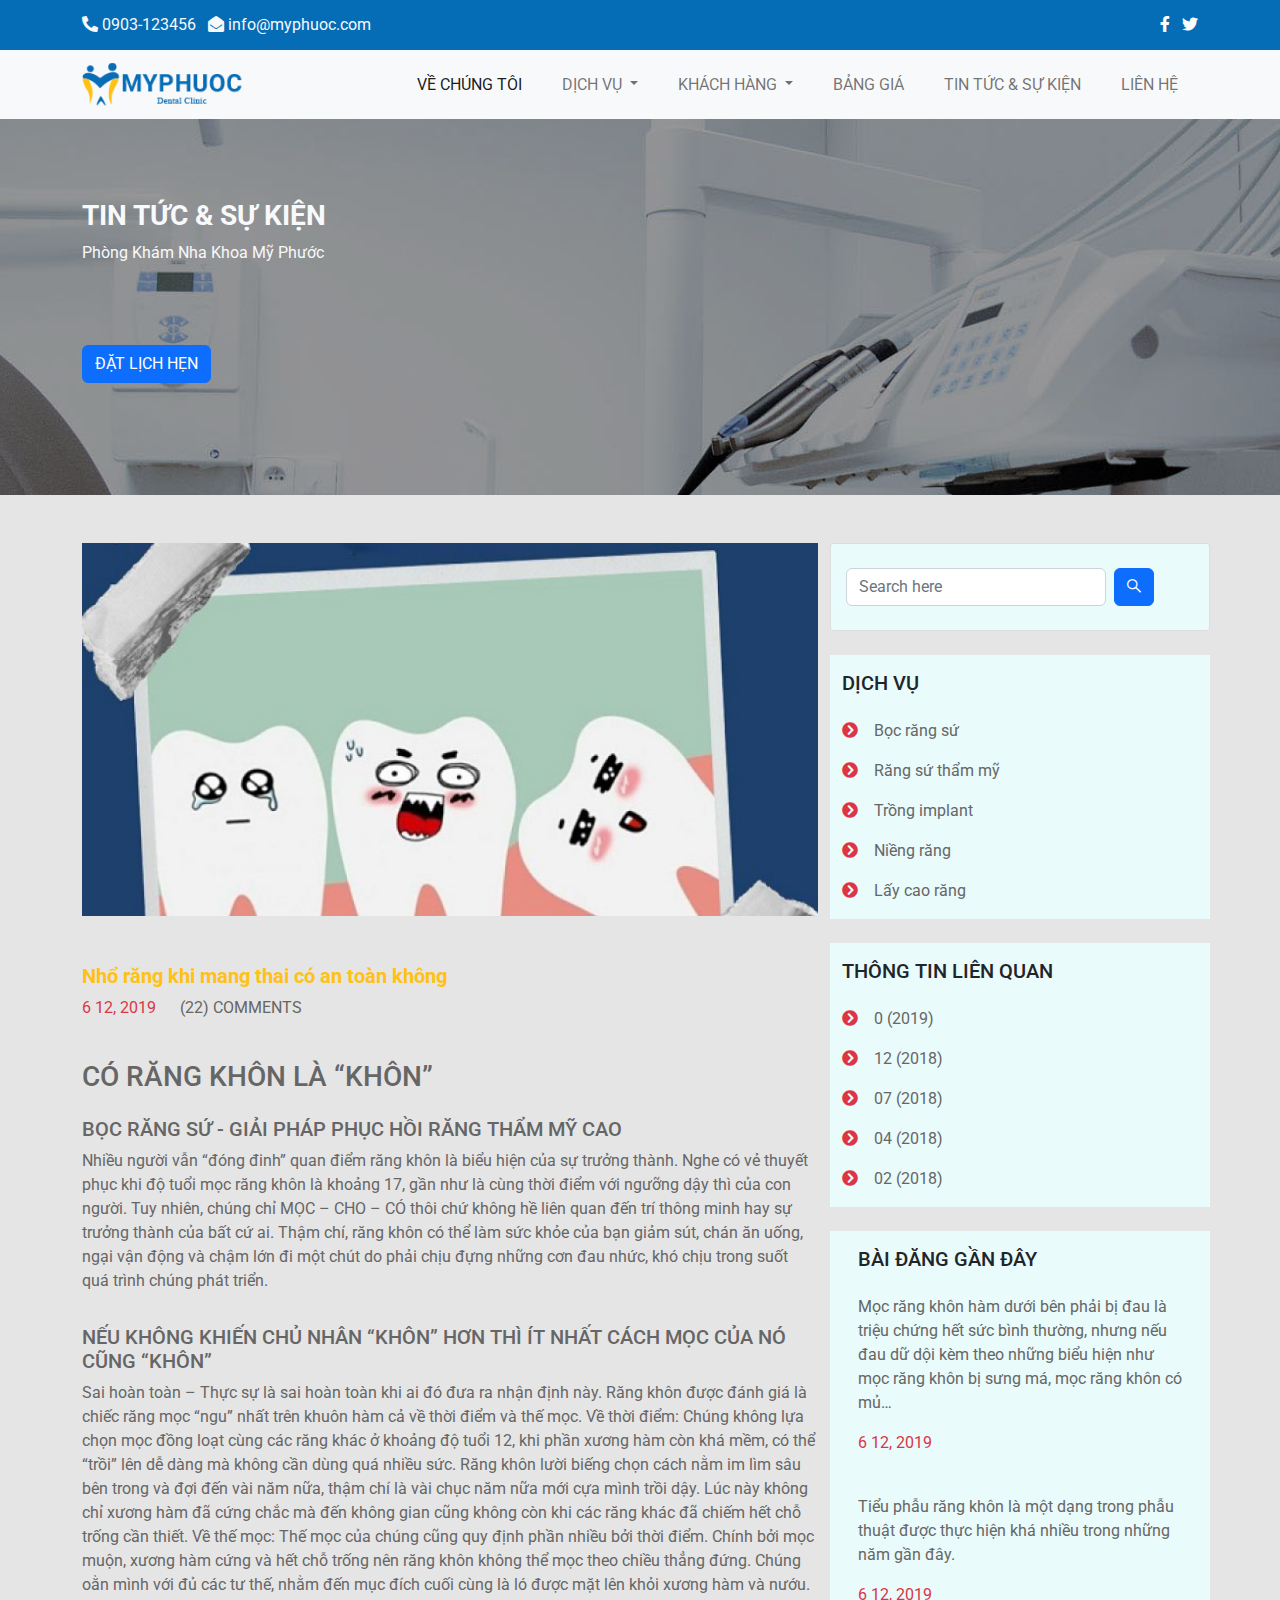
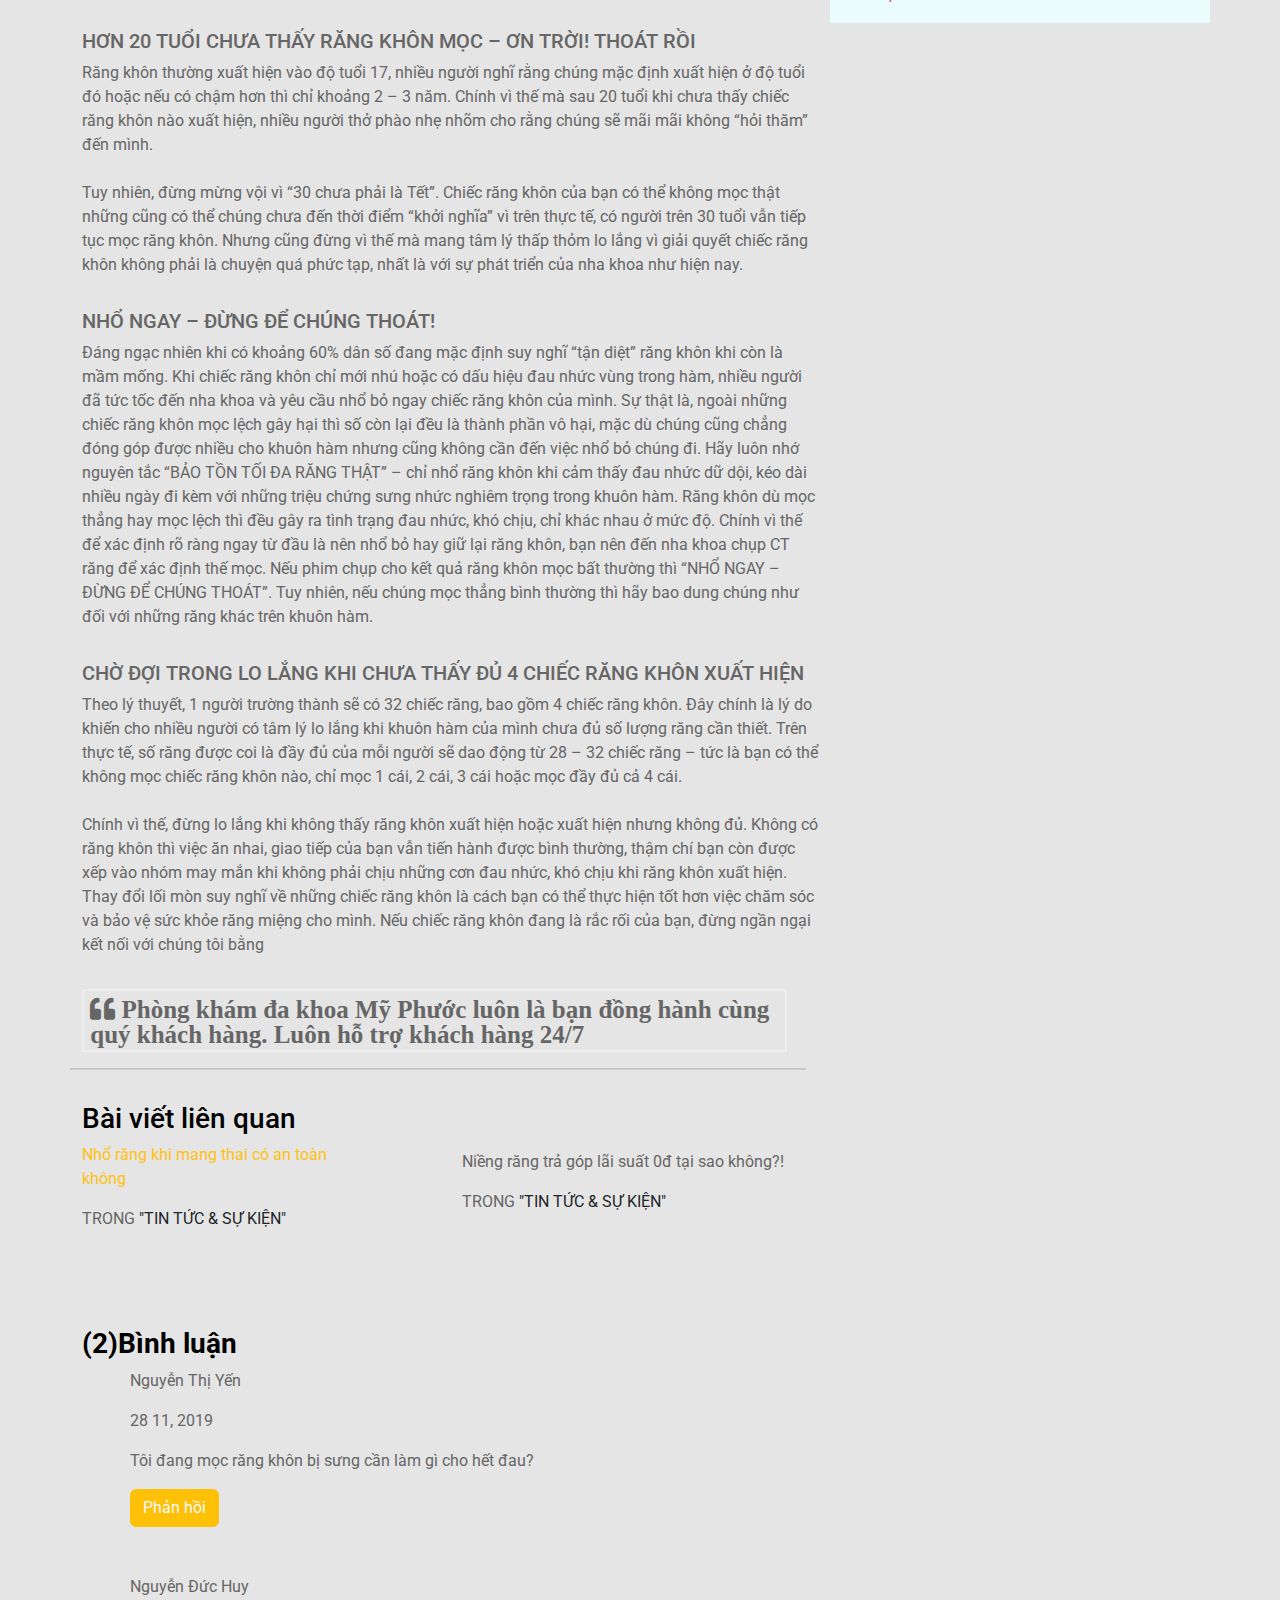
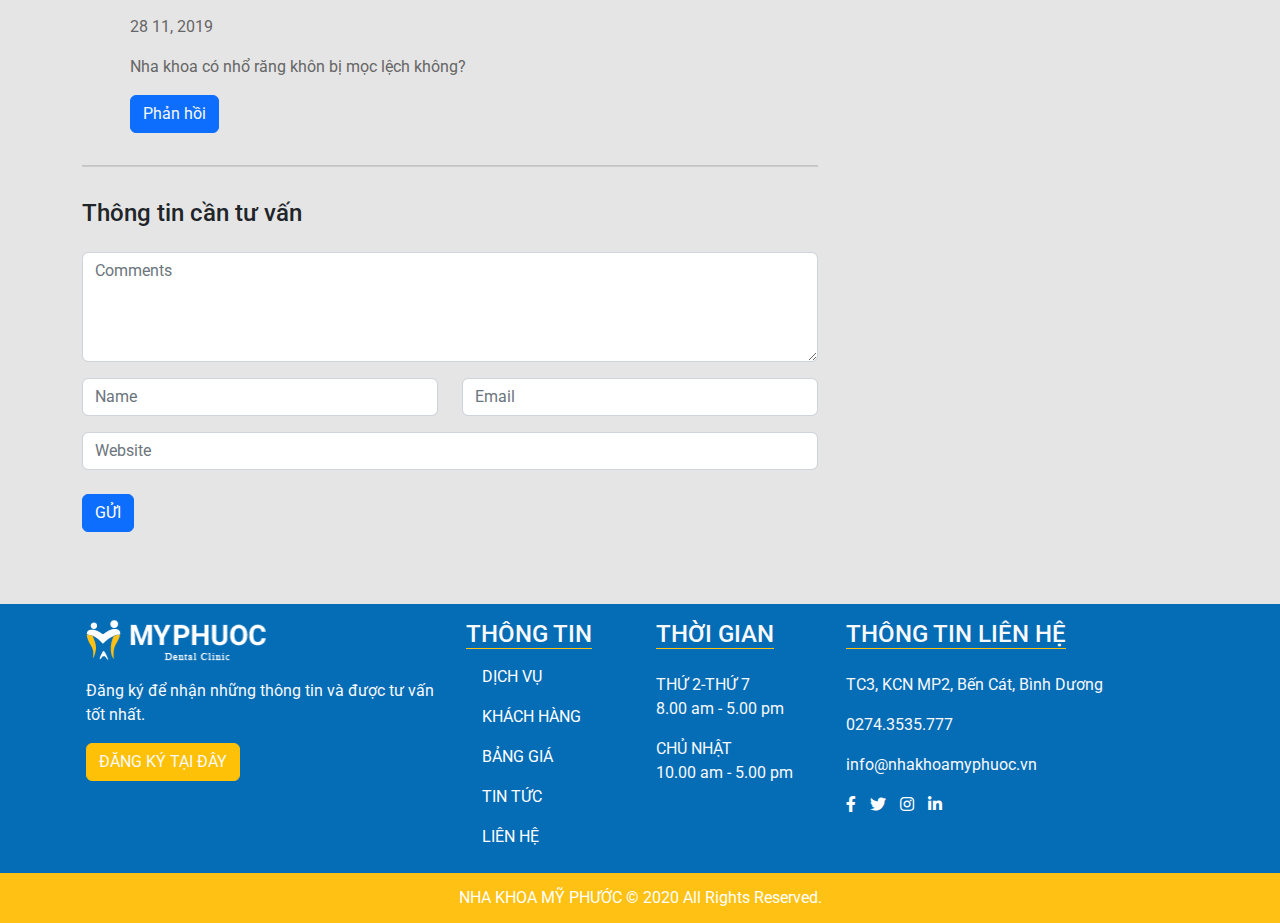
<file: tin-tuc.html>
<!doctype html>
<html>
<head>
<meta charset="utf-8">
<meta name="viewport" content="width=device-width, initial-scale=1">
<title>NHA KHOA MỸ PHƯỚC</title>
<link rel="stylesheet" href="css/all.min.css">
<link rel="stylesheet" href="css/bootstrap.css" >
<link rel="stylesheet" href="css/main.css">
<link rel="icon" href="images/TITLE-ICON.png" type="image/x-icon">
<script src="js/bootstrap.bundle.min.js"></script>
</head>

<body>
<div class="top-bar bg-primary text-light">
  <div class="container d-flex justify-content-between">
    <div class="left"> <i class="fas fa-phone-alt"></i> 0903-123456 <i class="fas fa-envelope-open ms-2"></i> info@myphuoc.com </div>
    <div class="right"> <a href="#"><i class="fab fa-facebook-f"></i></a> <a href="#"><i class="fab fa-twitter ms-2"></i></a> </div>
  </div>
</div>
<!--xong phần top bar-->
<nav class="navbar navbar-expand-lg bg-light">
  <div class="container"> <a class="navbar-brand" href="https://ngangane.github.io/nhakhoa"><img src="images/LOGO 2 MPHUOCHC 1.png" alt=""></a>
    <button class="navbar-toggler" type="button" data-bs-toggle="collapse" data-bs-target="#navbarSupportedContent" aria-controls="navbarSupportedContent" aria-expanded="false" aria-label="Toggle navigation"> <span class="navbar-toggler-icon"></span> </button>
    <div class="collapse navbar-collapse" id="navbarSupportedContent">
      <ul class="navbar-nav ms-auto mb-2 mb-lg-0">
        <li class="nav-item"> <a class="nav-link active" aria-current="page" href="myphuocclinic.html">VỀ CHÚNG TÔI</a> </li>
        <li class="nav-item dropdown"><a class="nav-link dropdown-toggle" href="#" role="button" data-bs-toggle="dropdown" aria-expanded="false"> DỊCH VỤ </a>
          <ul class="dropdown-menu">
            <li><a class="dropdown-item" href="dv.html">BỌC RĂNG SỨ</a></li>
            <li><a class="dropdown-item" href="dv2.html">RĂNG SỨ THẨM MỸ</a></li>
            <li><a class="dropdown-item" href="dv.html">TRỔNG IMPLANT</a></li>
            <li><a class="dropdown-item" href="dv2.html">NIỀNG RĂNG</a></li>
            <li><a class="dropdown-item" href="dv.html">LẤY CAO RĂNG</a></li>
            <li><a class="dropdown-item" href="dv2.html">TRÁM RĂNG THẨM MỸ</a></li>
          </ul>
        </li>
        <li class="nav-item dropdown"> <a class="nav-link dropdown-toggle" href="#" role="button" data-bs-toggle="dropdown" aria-expanded="false"> KHÁCH HÀNG </a>
          <ul class="dropdown-menu">
            <li><a class="dropdown-item" href="khachhang.html">HÌNH ẢNH</a></li>
            <li><a class="dropdown-item" href="khachhang.html">CẢM NHẬN</a></li>
          </ul>
        </li>
        <li class="nav-item"> <a class="nav-link" href="#">BẢNG GIÁ</a> </li>
        <li class="nav-item"> <a class="nav-link" href="tin-tuc.html">TIN TỨC & SỰ KIỆN</a> </li>
        <li class="nav-item"> <a class="nav-link" href="lienhe.html">LIÊN HỆ</a> </li>
      </ul>
    </div>
  </div>
</nav>
<main>
  <section id="sukien">
    <div class="container">
      <div class="row py-3">
        <div class="col-lg-6 py-5">
          <div class="row pt-3">
            <div class="col-6">
              <h3 class="text-light"><b>TIN TỨC & SỰ KIỆN</b></h3>
              <p class="text-light">Phòng Khám Nha Khoa Mỹ Phước</p>
            </div>
          </div>
          <div class="row pt-3">
            <div class="col-6 py-5">
              <button type="button" class="btn btn-primary">ĐẶT LỊCH HẸN</button>
            </div>
          </div>
        </div>
      </div>
    </div>
  </section>
  <section id="dichvu2">
    <div class="container">
      <div class="row py-5">
        <div class="col-lg-8"><img src="images/post-img-1 1.png" alt="" class="img-fluid">
			<h5 class="text-warning pt-5"><b>Nhổ răng khi mang thai có an toàn không</b></h5>
			<p><span class="text-danger me-4">6 12, 2019</span><span>(22) COMMENTS</span></p>
          <h3 class="text-gray pt-4">CÓ RĂNG KHÔN LÀ “KHÔN”</h3>
          <div class="row pt-3">
            <h5 class="text-gray">BỌC RĂNG SỨ - GIẢI PHÁP PHỤC HỒI RĂNG THẨM MỸ CAO</h5>
            <p>Nhiều người vẫn “đóng đinh” quan điểm răng khôn là biểu hiện của sự trưởng thành. Nghe có vẻ thuyết phục khi độ tuổi mọc răng khôn là khoảng 17, gần như là cùng thời điểm với ngưỡng dậy thì của con người. Tuy nhiên, chúng chỉ MỌC – CHO – CÓ thôi chứ không hề liên quan đến trí thông minh hay sự trưởng thành của bất cứ ai. Thậm chí, răng khôn có thể làm sức khỏe của bạn giảm sút, chán ăn uống, ngại vận động và chậm lớn đi một chút do phải chịu đựng những cơn đau nhức, khó chịu trong suốt quá trình chúng phát triển.</p>
          </div>
          <div class="row pt-3">
            <h5 class="text-gray">NẾU KHÔNG KHIẾN CHỦ NHÂN “KHÔN” HƠN THÌ ÍT NHẤT CÁCH MỌC CỦA NÓ CŨNG “KHÔN”</h5>
            <p>Sai hoàn toàn – Thực sự là sai hoàn toàn khi ai đó đưa ra nhận định này. Răng khôn được đánh giá là chiếc răng mọc “ngu” nhất trên khuôn hàm cả về thời điểm và thế mọc. Về thời điểm: Chúng không lựa chọn mọc đồng loạt cùng các răng khác ở khoảng độ tuổi 12, khi phần xương hàm còn khá mềm, có thể “trồi” lên dễ dàng mà không cần dùng quá nhiều sức. Răng khôn lười biếng chọn cách nằm im lìm sâu bên trong và đợi đến vài năm nữa, thậm chí là vài chục năm nữa mới cựa mình trồi dậy. Lúc này không chỉ xương hàm đã cứng chắc mà đến không gian cũng không còn khi các răng khác đã chiếm hết chỗ trống cần thiết. Về thế mọc: Thế mọc của chúng cũng quy định phần nhiều bởi thời điểm. Chính bởi mọc muộn, xương hàm cứng và hết chỗ trống nên răng khôn không thể mọc theo chiều thẳng đứng. Chúng oằn mình với đủ các tư thế, nhằm đến mục đích cuối cùng là ló được mặt lên khỏi xương hàm và nướu.</p>
          </div>
          <div class="row pt-3">
            <h5 class="text-gray">HƠN 20 TUỔI CHƯA THẤY RĂNG KHÔN MỌC – ƠN TRỜI! THOÁT RỒI</h5>
            <p>Răng khôn thường xuất hiện vào độ tuổi 17, nhiều người nghĩ rằng chúng mặc định xuất hiện ở độ tuổi đó hoặc nếu có chậm hơn thì chỉ khoảng 2 – 3 năm. Chính vì thế mà sau 20 tuổi khi chưa thấy chiếc răng khôn nào xuất hiện, nhiều người thở phào nhẹ nhõm cho rằng chúng sẽ mãi mãi không “hỏi thăm” đến mình. <br>
              <br>
              Tuy nhiên, đừng mừng vội vì “30 chưa phải là Tết”. Chiếc răng khôn của bạn có thể không mọc thật những cũng có thể chúng chưa đến thời điểm “khởi nghĩa” vì trên thực tế, có người trên 30 tuổi vẫn tiếp tục mọc răng khôn. Nhưng cũng đừng vì thế mà mang tâm lý thấp thỏm lo lắng vì giải quyết chiếc răng khôn không phải là chuyện quá phức tạp, nhất là với sự phát triển của nha khoa như hiện nay.</p>
          </div>
          <div class="row pt-3">
            <h5 class="text-gray">NHỔ NGAY – ĐỪNG ĐỂ CHÚNG THOÁT!</h5>
            <p>Đáng ngạc nhiên khi có khoảng 60% dân số đang mặc định suy nghĩ “tận diệt” răng khôn khi còn là mầm mống. Khi chiếc răng khôn chỉ mới nhú hoặc có dấu hiệu đau nhức vùng trong hàm, nhiều người đã tức tốc đến nha khoa và yêu cầu nhổ bỏ ngay chiếc răng khôn của mình. Sự thật là, ngoài những chiếc răng khôn mọc lệch gây hại thì số còn lại đều là thành phần vô hại, mặc dù chúng cũng chẳng đóng góp được nhiều cho khuôn hàm nhưng cũng không cần đến việc nhổ bỏ chúng đi. Hãy luôn nhớ nguyên tắc “BẢO TỒN TỐI ĐA RĂNG THẬT” – chỉ nhổ răng khôn khi cảm thấy đau nhức dữ dội, kéo dài nhiều ngày đi kèm với những triệu chứng sưng nhức nghiêm trọng trong khuôn hàm. Răng khôn dù mọc thẳng hay mọc lệch thì đều gây ra tình trạng đau nhức, khó chịu, chỉ khác nhau ở mức độ. Chính vì thế để xác định rõ ràng ngay từ đầu là nên nhổ bỏ hay giữ lại răng khôn, bạn nên đến nha khoa chụp CT răng để xác định thế mọc. Nếu phim chụp cho kết quả răng khôn mọc bất thường thì “NHỔ NGAY – ĐỪNG ĐỂ CHÚNG THOÁT”. Tuy nhiên, nếu chúng mọc thẳng bình thường thì hãy bao dung chúng như đối với những răng khác trên khuôn hàm.</p>
          </div>
          <div class="row pt-3">
            <h5 class="text-gray">CHỜ ĐỢI TRONG LO LẮNG KHI CHƯA THẤY ĐỦ 4 CHIẾC RĂNG KHÔN XUẤT HIỆN</h5>
            <p>Theo lý thuyết, 1 người trường thành sẽ có 32 chiếc răng, bao gồm 4 chiếc răng khôn. Đây chính là lý do khiến cho nhiều người có tâm lý lo lắng khi khuôn hàm của mình chưa đủ số lượng răng cần thiết. Trên thực tế, số răng được coi là đầy đủ của mỗi người sẽ dao động từ 28 – 32 chiếc răng – tức là bạn có thể không mọc chiếc răng khôn nào, chỉ mọc 1 cái, 2 cái, 3 cái hoặc mọc đầy đủ cả 4 cái. <br><br>
              Chính vì thế, đừng lo lắng khi không thấy răng khôn xuất hiện hoặc xuất hiện nhưng không đủ. Không có răng khôn thì việc ăn nhai, giao tiếp của bạn vẫn tiến hành được bình thường, thậm chí bạn còn được xếp vào nhóm may mắn khi không phải chịu những cơn đau nhức, khó chịu khi răng khôn xuất hiện.
              
              Thay đổi lối mòn suy nghĩ về những chiếc răng khôn là cách bạn có thể thực hiện tốt hơn việc chăm sóc và bảo vệ sức khỏe răng miệng cho mình. Nếu chiếc răng khôn đang là rắc rối của bạn, đừng ngần ngại kết nối với chúng tôi bằng </p>
            <div class="row pt-3">
              <p><i style="font-size: 25px" class="fas fa-quote-left fa-3x fa-pull-left fa-border"> Phòng khám đa khoa Mỹ Phước luôn là bạn đồng hành cùng quý khách hàng. Luôn hỗ trợ khách hàng 24/7</i></p>
				 <hr style="width: 100%; height: 2px; background-color: gray">
            </div>
            <div class="container">
              <div class="row d-flex py-3">
                <div class="col-lg-6">
                  <h3 class="text-black">Bài viết liên quan</h3>
                  <p class="text-warning">Nhổ răng khi mang thai có an toàn <br>
                    không</p>
                  <p>TRONG <span class="text-body">"TIN TỨC & SỰ KIỆN"</span></p>
                </div>
                <div class="col-lg-6 pt-5">
                  <p>Niềng răng trả góp lãi suất 0đ tại sao không?!</p>
                  <p>TRONG <span class="text-body">"TIN TỨC & SỰ KIỆN"</span></p>
                </div>
              </div>
              <div class="row d-flex py-3">
                <div class="col-lg-12 pt-5">
                  <h3 class="text-black"><b>(2)Bình luận</b></h3>
                  <p class="mx-5">Nguyễn Thị Yến</p>
                  <p class="mx-5">28 11, 2019</p>
                  <p class="mx-5">Tôi đang mọc răng khôn bị sưng cần làm gì cho hết đau?</p>
                  <button type="button" class="btn btn-warning text-light mx-5">Phản hồi</button>
                </div>
                <div class="col-lg-12 pt-5">
                  <p class="mx-5">Nguyễn Đức Huy</p>
                  <p class="mx-5">28 11, 2019</p>
                  <p class="mx-5">Nha khoa có nhổ răng khôn bị mọc lệch không?</p>
                  <button type="button" class="btn btn-primary text-light mx-5">Phản hồi</button>
                </div>
              </div>
				 <hr style="width: 100%; height: 2px; background-color: gray">
            </div>
            <h4 class="text-dark pt-3">Thông tin cần tư vấn</h4>
            <form>
              <div class="row">
                <div class="col-12 pt-3">
                  <textarea class="form-control" placeholder="Comments" rows="4" id="comment" name="text"></textarea>
                </div>
                <div class="col-12 col-sm-6 col-md-6 col-lg-6 mb-3 pt-3">
                  <input type="name" class="form-control" placeholder="Name" name="name">
                </div>
                <div class="col-12 col-sm-6 col-md-6 col-lg-6 mb-3 pt-3">
                  <input type="text" class="form-control" placeholder="Email" name="email">
                </div>
                <div class="col-12">
                  <input type="text" class="form-control" placeholder="Website" name="subject">
                </div>
              </div>
              <div class="py-4">
                <button type="button py-3" class="btn btn-primary">GỬI</button>
              </div>
            </form>
          </div>
        </div>
        <div class="col-lg-4">
          <div class="row">
            <div class="search-box py-4">
              <form class="d-flex">
                <input class="form-control me-2" type="text" placeholder="Search here">
                <button class="btn btn-primary" type="button"><i class="fab fa-sistrix"></i></button>
              </form>
            </div>
          </div>
          <div class="row pt-4">
            <div class="dv">
              <h5 class="text-body py-3">DỊCH VỤ</h5>
              <p><i class="fas fa-chevron-circle-right text-danger me-3"></i>Bọc răng sứ</p>
              <p><i class="fas fa-chevron-circle-right text-danger me-3"></i>Răng sứ thẩm mỹ</p>
              <p><i class="fas fa-chevron-circle-right text-danger me-3"></i>Trồng implant</p>
              <p><i class="fas fa-chevron-circle-right text-danger me-3"></i>Niềng răng</p>
              <p><i class="fas fa-chevron-circle-right text-danger me-3"></i>Lấy cao răng</p>
            </div>
          </div>
          <div class="row pt-4">
            <div class="dv">
              <h5 class="text-body py-3">THÔNG TIN LIÊN QUAN</h5>
              <p><i class="fas fa-chevron-circle-right text-danger me-3"></i>0 (2019)</p>
              <p><i class="fas fa-chevron-circle-right text-danger me-3"></i>12 (2018)</p>
              <p><i class="fas fa-chevron-circle-right text-danger me-3"></i>07 (2018)</p>
              <p><i class="fas fa-chevron-circle-right text-danger me-3"></i>04 (2018)</p>
              <p><i class="fas fa-chevron-circle-right text-danger me-3"></i>02 (2018)</p>
            </div>
          </div>
          <div class="row pt-4">
            <div class="dv">
              <h5 class="text-body py-3 mx-3">BÀI ĐĂNG GẦN ĐÂY</h5>
              <p class="mx-3">Mọc răng khôn hàm dưới bên phải bị đau là triệu chứng hết sức bình thường, nhưng nếu đau dữ dội kèm theo những biểu hiện như mọc răng khôn bị sưng má, mọc răng khôn có mủ…</p>
              <p><span class="text-danger me-4 mx-3">6 12, 2019</span></p>
              <br>
              <p class="mx-3">Tiểu phẫu răng khôn là một dạng trong phẫu thuật được thực hiện khá nhiều trong những năm gần đây.</p>
              <p><span class="text-danger me-4 mx-3">6 12, 2019</span></p>
            </div>
          </div>
        </div>
      </div>
    </div>
  </section>
</main>
<footer class="bg-primary text-light">
  <div class="container">
    <div class="row">
      <div class="col-12 col-sm-6 col-md-6 col-lg-4 p-3"> <a href="#"><img src="images/logo_footer.png" alt=""></a>
        <p class="pt-3">Đăng ký để nhận những thông tin và được tư vấn tốt nhất.</p>
        <button type="button" class="btn btn-warning text-light">ĐĂNG KÝ TẠI ĐÂY</button>
      </div>
      <div class="col-12 col-sm-6 col-md-6 col-lg-2 p-3">
        <h4> <span class="border-bottom border-warning"> THÔNG TIN</span></h4>
        <ul class="nav flex-column">
          <li class="nav-item"><a href="#" class="nav-link">DỊCH VỤ</a></li>
          <li class="nav-item"><a href="#" class="nav-link"> KHÁCH HÀNG </a></li>
          <li class="nav-item"><a href="#" class="nav-link">BẢNG GIÁ</a></li>
          <li class="nav-item"><a href="#" class="nav-link">TIN TỨC</a></li>
          <li class="nav-item"><a href="#" class="nav-link">LIÊN HỆ</a></li>
        </ul>
      </div>
      <div class="col-12 col-sm-6 col-md-6 col-lg-2 p-3">
        <h4> <span class="border-bottom border-warning"> THỜI GIAN</span></h4>
        <p class="pt-3"> THỨ 2-THỨ 7 <br>
          8.00 am - 5.00 pm</p>
        <p>CHỦ NHẬT <br>
          10.00 am - 5.00 pm</p>
      </div>
      <div class="col-12 col-sm-6 col-md-6 col-lg-4 p-3">
        <h4> <span class="border-bottom border-warning"> THÔNG TIN LIÊN HỆ</span></h4>
        <p class="pt-3">TC3, KCN MP2, Bến Cát, Bình Dương</p>
        <p>0274.3535.777</p>
        <p>info@nhakhoamyphuoc.vn</p>
        <p class="icon"> <a href="#"><i class="fab fa-facebook-f"></i></a> <a href="#"><i class="fab fa-twitter"></i></a> <a href="#"><i class="fab fa-instagram"></i></a> <a href="#"><i class="fab fa-linkedin-in"></i></a> </p>
      </div>
    </div>
  </div>
  <div class="bottom-bar">
    <p>NHA KHOA MỸ PHƯỚC © 2020 All Rights Reserved.</p>
  </div>
</footer>
</body>
</html>
</file>
<file: css/main.css>
@charset "utf-8";
/* CSS Document */
@import url('https://fonts.googleapis.com/css2?family=Roboto&display=swap');
body{
	font-family: 'Roboto', sans-serif;font-size: 16px;color: #666666;margin: 0; background-color: #E5E5E5;
}
.top-bar{
	width: 100%;height: 50px;line-height: 50px
}
.top-bar .right a{
	color: white
}
.top-bar .right a:hover{
	color: #FFC113
}
.navbar .navbar-nav .nav-item .nav-link{
	padding: 8px 20px;border-radius: 20px
}
.navbar .navbar-nav .nav-item .nav-link:hover{
	color: #056CB6;background-color:  #FFC113
}
.navbar .navbar-nav .nav-item .dropdown-menu{
	background-color: #056CB6;padding-top: 0;padding-bottom: 0;width: 220px
}
.navbar .navbar-nav .nav-item .dropdown-menu .dropdown-item{
	color: white;transition: all 0.5s
}
.navbar .navbar-nav .nav-item .dropdown-menu li{
	border-bottom: 1px solid white
}
.navbar .navbar-nav .nav-item .dropdown-menu .dropdown-item:hover{
	background-color: #FFC113;padding-left: 25px
}
@media (max-width:667px){
	.navbar .navbar-nav .nav-item{
		text-align: center
	}
	.navbar .navbar-nav .nav-item .dropdown-menu{
		margin: 0 auto
	}
}
main{
	width: 100%;min-height: 800px
}

footer{
	width: 100%;min-height: 200px
}
footer .nav .nav-item .nav-link{
	color: white
}
footer .nav .nav-item .nav-link:hover{
	color: #FFC113
}
footer .icon a{
	color: white;
	margin-right: 10px;
}
footer .icon a:hover{
	color: #FFC113;
}
.bottom-bar{
	width: 100%;
	height: 50px;
	line-height: 50px;
	background-color: #FFC113;
	color: white;
	text-align: center;
}
#banner{
	width: 100%;
}
#service a{
	text-decoration: none;
	color: #000000;
}
#service a:hover{
	color: #FFC113;
}
#why{
	width: 100%;
	min-height: 300px;
	background: url("../images/why.jpg");
	background-repeat: no-repeat;
	background-position: center top;
	background-size: cover
}
#dichvu{
	width: 100%;
	min-height: 300px;
	background: url("../images/pagekh.png");
	background-repeat: no-repeat;
	background-position: center top;
	background-size: cover
}
#lienhe{
	width: 100%;
	min-height: 300px;
	background: url("../images/pagekh.png");
	background-repeat: no-repeat;
	background-position: center top;
	background-size: cover
}
#sukien{
	width: 100%;
	min-height: 300px;
	background: url("../images/pagekh.png");
	background-repeat: no-repeat;
	background-position: center top;
	background-size: cover
}
	
#hotro{
	width: 100%;
}
#dichvu2{
	width: 100%;
}
#khachhang{
	width: 100%;
	min-height: 300px;
	background: url("../images/pagekh.png");
	background-repeat: no-repeat;
	background-position: center top;
	background-size: cover
}
.search-box {  
display: inline-block;  
width: 100%;  
border-radius: 3px;  
padding: 4px 55px 4px 15px;  
position: relative;  
background:#E9FBFB;  
border: 1px solid #ddd;  
-webkit-transition: all 200ms ease-in-out;  
-moz-transition: all 200ms ease-in-out;  
transition: all 200ms ease-in-out;
}
 
.search-box:hover{  
border: 1px solid #aaa;
}
.dv{
	background:#E9FBFB; 
}
.dv:hover{  
border: 1px solid #aaa;
}
#clinic{
	width: 100%;
	min-height: 300px;
	background: url("../images/pagekh.png");
	background-repeat: no-repeat;
	background-position: center top;
	background-size: cover
}
#client .hinh{
	width: 100%;
	position: relative;
	
}

#client .before{
	position: absolute;
	left: 0;
	top: 0;
	padding: 10px;
	background-color: #CDC8C8;
}
#client .after{
	position: absolute;
	left: 50%;
	top: 0;
	padding: 10px;
	background-color: #CDC8C8;
}
#cam-nhan .noidung{
	text-align: center;
	display: flex;
	flex-direction: column;
	justify-content: center;
	align-items: center;
	padding: 10px 40px;
}
#cam-nhan .noidung img{
	width: 100px;
	height: auto;
}
#cn .owl-nav { position:absolute; left:0px; top:20%; width:100%; }

#cn .owl-nav [class*='owl-'] {
	font-size:40px; /*background:rgba(255,255,255,.5);border:1px solid #fff; */ color:#B9B8B8

}
#cn .owl-nav .owl-next{ position:absolute; right:10%;}

#cn .owl-nav .owl-prev{ position:absolute; left:10%;}

#cn .owl-nav [class*='owl-']:hover {
    background:none;border: none;
	color:#5A7AEC;
	text-decoration: none; }
#tintuc a{
	text-decoration: none;
	color: #565656;
	
}
#tintuc a:hover{
	color: #FFC113;
}
.btn:hover{  
border: 1px solid #aaa;
}
.text-giua{
	text-align:center;
	font-size: 18px
}
</file>
